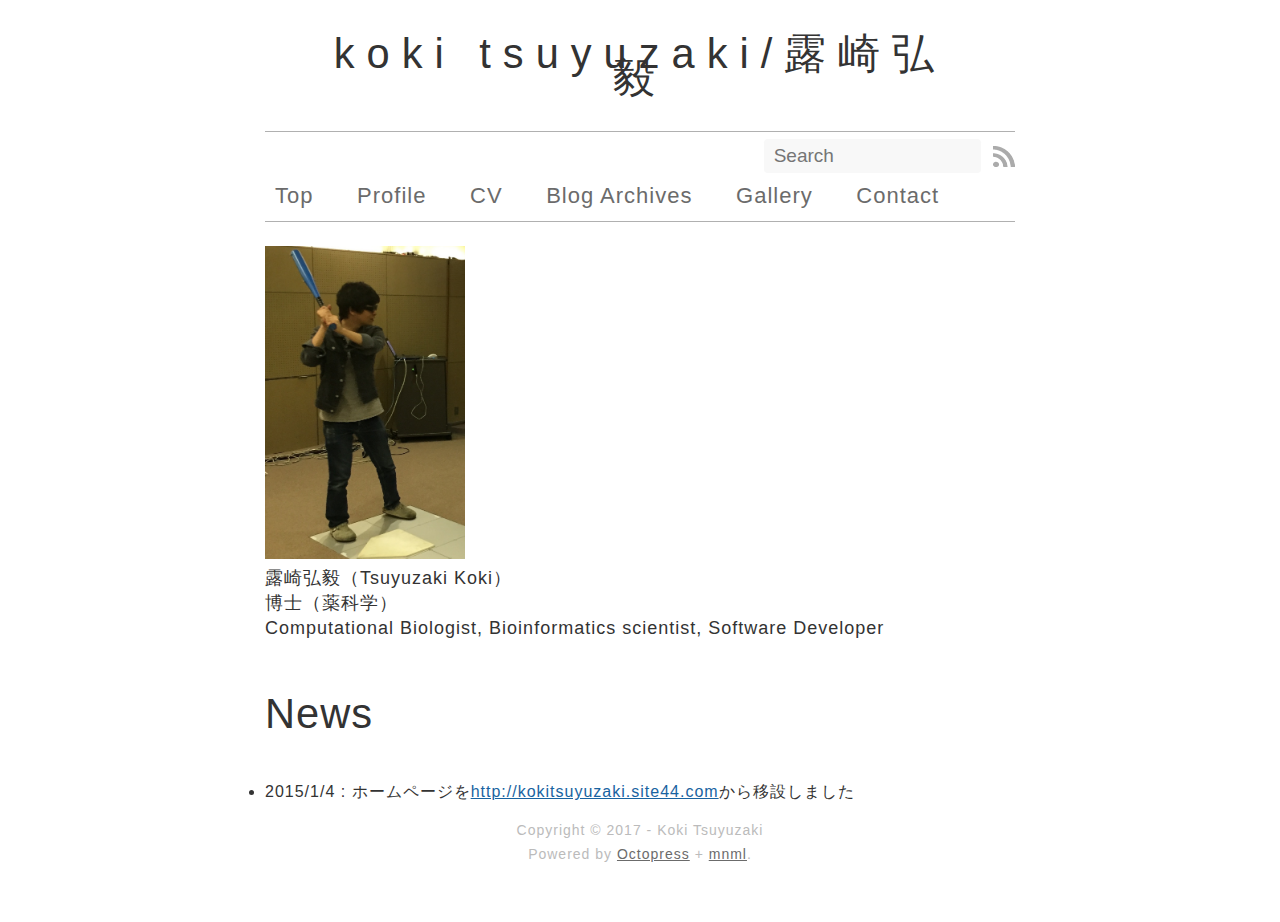
<file: index.html>
<!DOCTYPE html>
<!--[if IEMobile 7 ]><html class="no-js iem7"><![endif]-->
<!--[if lt IE 9]><html class="no-js lte-ie8"><![endif]-->
<!--[if (gt IE 8)|(gt IEMobile 7)|!(IEMobile)|!(IE)]><!--><html class="no-js" lang="en"><!--<![endif]-->
<head>
  <meta charset="utf-8">
  <title>Koki Tsuyuzaki/露崎弘毅</title>
  <meta name="author" content="Koki Tsuyuzaki">

  
  <meta name="description" content="露崎弘毅（Tsuyuzaki Koki）
博士（薬科学）
Computational Biologist, Bioinformatics scientist, Software Developer News 2015/1/4 : ホームページをhttp://kokitsuyuzaki. &hellip;">
  

  <!-- http://t.co/dKP3o1e -->
  <meta name="HandheldFriendly" content="True">
  <meta name="MobileOptimized" content="320">
  <meta name="viewport" content="width=device-width, initial-scale=1">

  
  <link rel="canonical" href="http://kokitsuyuzaki.github.io">
  <link href="/favicon.png" rel="icon">
  <link href="/stylesheets/screen.css" media="screen, projection" rel="stylesheet" type="text/css">
  <link href="/atom.xml" rel="alternate" title="Koki Tsuyuzaki/露崎弘毅" type="application/atom+xml">
  <script src="/javascripts/modernizr-2.0.js"></script>
  <script src="//ajax.googleapis.com/ajax/libs/jquery/1.9.1/jquery.min.js"></script>
  <script>!window.jQuery && document.write(unescape('%3Cscript src="./javascripts/lib/jquery.min.js"%3E%3C/script%3E'))</script>
  <script src="/javascripts/octopress.js" type="text/javascript"></script>
  <!--Fonts from Google"s Web font directory at http://google.com/webfonts -->
<link href="//fonts.googleapis.com/css?family=PT+Serif:regular,italic,bold,bolditalic" rel="stylesheet" type="text/css">
<link href="//fonts.googleapis.com/css?family=PT+Sans:regular,italic,bold,bolditalic" rel="stylesheet" type="text/css">
<link href='//fonts.googleapis.com/css?family=Open+Sans' rel='stylesheet' type='text/css'>
<link href='//fonts.googleapis.com/css?family=Fjalla+One' rel='stylesheet' type='text/css'>

  

</head>

<body   class="collapse-sidebar sidebar-footer" >
  <header role="banner">
	<div class="header-title"><a href="/">Koki Tsuyuzaki/露崎弘毅</a></div>


</header>
  <nav role="navigation"><ul class="subscription" data-subscription="rss">
  <li><a href="/atom.xml" rel="subscribe-rss" title="subscribe via RSS">RSS</a></li>
  
</ul>
  
<form action="https://www.google.com/search" method="get">
  <fieldset role="search">
    <input type="hidden" name="q" value="site:kokitsuyuzaki.github.io" />
    <input class="search" type="text" name="q" results="0" placeholder="Search"/>
  </fieldset>
</form>
  
<ul class="main-navigation">
  <li><a href="/">Top</a></li>
  <li><a href="/profile">Profile</a></li>
  <li><a href="/cv">CV</a></li>
  <li><a href="/blog/archives">Blog Archives</a></li>
  <li><a href="/gallery">Gallery</a></li>
  <li><a href="/contact">Contact</a></li>
</ul>

</nav>
  <div id="main">
    <div id="content">
      </br>
<img src="/gallery/20160527_041606327_iOS.jpg" width="200">

</br>
<FONT size="4">露崎弘毅（Tsuyuzaki Koki）</FONT></br>
<FONT size="4">博士（薬科学）</FONT></br>
<FONT size="4">Computational Biologist, Bioinformatics scientist, Software Developer</FONT></br>

</br>
</br>
<h1>News</h1>
<li>
 2015/1/4 : ホームページを<a href = "http://kokitsuyuzaki.site44.com">http://kokitsuyuzaki.site44.com</a>から移設しました
</li>


<aside class="sidebar">
  
    <section>
  <h1>Recent Posts</h1>
  <ul id="recent_posts">
    
      <li class="post">
        <a href="/blog/2015/12/28/kofalsepezifalsezuo-cheng-shou-shun/">このページの作成手順</a>
      </li>
    
      <li class="post">
        <a href="/blog/2015/12/28/homupeziyi-dong/">ホームページ移動</a>
      </li>
    
  </ul>
</section>

<section>
  <h1>GitHub Repos</h1>
  <ul id="gh_repos">
    <li class="loading">Status updating...</li>
  </ul>
  
  <a href="https://github.com/kokitsuyuzaki">@kokitsuyuzaki</a> on GitHub
  
  <script type="text/javascript">
    $(document).ready(function(){
        if (!window.jXHR){
            var jxhr = document.createElement('script');
            jxhr.type = 'text/javascript';
            jxhr.src = '/javascripts/libs/jXHR.js';
            var s = document.getElementsByTagName('script')[0];
            s.parentNode.insertBefore(jxhr, s);
        }

        github.showRepos({
            user: 'kokitsuyuzaki',
            count: 3,
            skip_forks: true,
            target: '#gh_repos'
        });
    });
  </script>
  <script src="/javascripts/github.js" type="text/javascript"> </script>
</section>





  
</aside>

    </div>
  </div>
  <footer role="contentinfo"><p>
  Copyright &copy; 2017 -  Koki Tsuyuzaki <br/>
  <span class="credit">Powered by <a href="http://octopress.org">Octopress</a> + <a href="https://github.com/ioveracker/mnml">mnml</a>.
	  
  </span>
</p>

</footer>
  



<div id="fb-root"></div>
<script>(function(d, s, id) {
  var js, fjs = d.getElementsByTagName(s)[0];
  if (d.getElementById(id)) {return;}
  js = d.createElement(s); js.id = id; js.async = true;
  js.src = "//connect.facebook.net/en_US/all.js#appId=212934732101925&xfbml=1";
  fjs.parentNode.insertBefore(js, fjs);
}(document, 'script', 'facebook-jssdk'));</script>



  <script type="text/javascript">
    (function() {
      var script = document.createElement('script'); script.type = 'text/javascript'; script.async = true;
      script.src = 'https://apis.google.com/js/plusone.js';
      var s = document.getElementsByTagName('script')[0]; s.parentNode.insertBefore(script, s);
    })();
  </script>



  <script type="text/javascript">
    (function(){
      var twitterWidgets = document.createElement('script');
      twitterWidgets.type = 'text/javascript';
      twitterWidgets.async = true;
      twitterWidgets.src = 'http://platform.twitter.com/widgets.js';
      document.getElementsByTagName('head')[0].appendChild(twitterWidgets);
    })();
  </script>





</body>
</html>
</file>
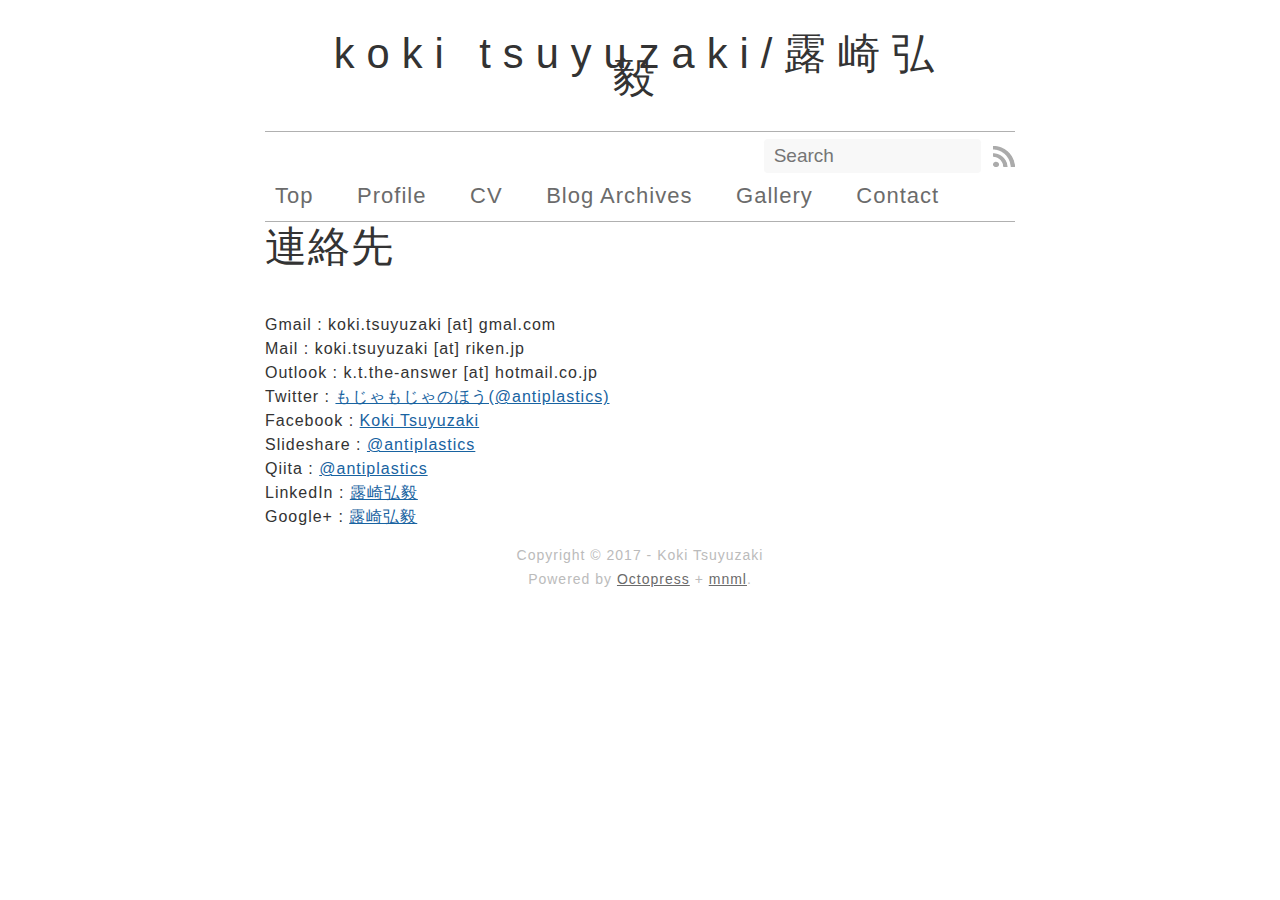
<file: contact/index.html>
<!DOCTYPE html>
<!--[if IEMobile 7 ]><html class="no-js iem7"><![endif]-->
<!--[if lt IE 9]><html class="no-js lte-ie8"><![endif]-->
<!--[if (gt IE 8)|(gt IEMobile 7)|!(IEMobile)|!(IE)]><!--><html class="no-js" lang="en"><!--<![endif]-->
<head>
  <meta charset="utf-8">
  <title>Koki Tsuyuzaki/露崎弘毅</title>
  <meta name="author" content="Koki Tsuyuzaki">

  
  <meta name="description" content="連絡先
Gmail : koki.tsuyuzaki [at] gmal.com
Mail : koki.tsuyuzaki [at] riken.jp
Outlook : k.t.the-answer [at] hotmail.co.jp
Twitter : もじゃもじゃのほう(@ &hellip;">
  

  <!-- http://t.co/dKP3o1e -->
  <meta name="HandheldFriendly" content="True">
  <meta name="MobileOptimized" content="320">
  <meta name="viewport" content="width=device-width, initial-scale=1">

  
  <link rel="canonical" href="http://kokitsuyuzaki.github.io/contact">
  <link href="/favicon.png" rel="icon">
  <link href="/stylesheets/screen.css" media="screen, projection" rel="stylesheet" type="text/css">
  <link href="/atom.xml" rel="alternate" title="Koki Tsuyuzaki/露崎弘毅" type="application/atom+xml">
  <script src="/javascripts/modernizr-2.0.js"></script>
  <script src="//ajax.googleapis.com/ajax/libs/jquery/1.9.1/jquery.min.js"></script>
  <script>!window.jQuery && document.write(unescape('%3Cscript src="./javascripts/lib/jquery.min.js"%3E%3C/script%3E'))</script>
  <script src="/javascripts/octopress.js" type="text/javascript"></script>
  <!--Fonts from Google"s Web font directory at http://google.com/webfonts -->
<link href="//fonts.googleapis.com/css?family=PT+Serif:regular,italic,bold,bolditalic" rel="stylesheet" type="text/css">
<link href="//fonts.googleapis.com/css?family=PT+Sans:regular,italic,bold,bolditalic" rel="stylesheet" type="text/css">
<link href='//fonts.googleapis.com/css?family=Open+Sans' rel='stylesheet' type='text/css'>
<link href='//fonts.googleapis.com/css?family=Fjalla+One' rel='stylesheet' type='text/css'>

  

</head>

<body   class="collapse-sidebar sidebar-footer" >
  <header role="banner">
	<div class="header-title"><a href="/">Koki Tsuyuzaki/露崎弘毅</a></div>


</header>
  <nav role="navigation"><ul class="subscription" data-subscription="rss">
  <li><a href="/atom.xml" rel="subscribe-rss" title="subscribe via RSS">RSS</a></li>
  
</ul>
  
<form action="https://www.google.com/search" method="get">
  <fieldset role="search">
    <input type="hidden" name="q" value="site:kokitsuyuzaki.github.io" />
    <input class="search" type="text" name="q" results="0" placeholder="Search"/>
  </fieldset>
</form>
  
<ul class="main-navigation">
  <li><a href="/">Top</a></li>
  <li><a href="/profile">Profile</a></li>
  <li><a href="/cv">CV</a></li>
  <li><a href="/blog/archives">Blog Archives</a></li>
  <li><a href="/gallery">Gallery</a></li>
  <li><a href="/contact">Contact</a></li>
</ul>

</nav>
  <div id="main">
    <div id="content">
      <h1>連絡先</h1>
Gmail : koki.tsuyuzaki [at] gmal.com</br>
Mail : koki.tsuyuzaki [at] riken.jp</br>
Outlook : k.t.the-answer [at] hotmail.co.jp</br>
Twitter : <a href="https://twitter.com/antiplastics">もじゃもじゃのほう(@antiplastics)</a></br>
Facebook : <a href="https://www.facebook.com/koki.tsuyuzaki">Koki Tsuyuzaki</a></br>
Slideshare : <a href="http://www.slideshare.net/antiplastics">@antiplastics</a></br>
Qiita : <a href="http://qiita.com/antiplastics">@antiplastics</a></br>
LinkedIn : <a href="https://www.linkedin.com/profile/view?id=AAIAAAym1w4BOMg94GYcgg_-BHpZrYCYJLNFp5s&trk=nav_responsive_tab_profile">露崎弘毅</a></br>
Google+ : <a href="https://plus.google.com/u/0/112587334917006959671">露崎弘毅</a></br>

    </div>
  </div>
  <footer role="contentinfo"><p>
  Copyright &copy; 2017 -  Koki Tsuyuzaki <br/>
  <span class="credit">Powered by <a href="http://octopress.org">Octopress</a> + <a href="https://github.com/ioveracker/mnml">mnml</a>.
	  
  </span>
</p>

</footer>
  



<div id="fb-root"></div>
<script>(function(d, s, id) {
  var js, fjs = d.getElementsByTagName(s)[0];
  if (d.getElementById(id)) {return;}
  js = d.createElement(s); js.id = id; js.async = true;
  js.src = "//connect.facebook.net/en_US/all.js#appId=212934732101925&xfbml=1";
  fjs.parentNode.insertBefore(js, fjs);
}(document, 'script', 'facebook-jssdk'));</script>



  <script type="text/javascript">
    (function() {
      var script = document.createElement('script'); script.type = 'text/javascript'; script.async = true;
      script.src = 'https://apis.google.com/js/plusone.js';
      var s = document.getElementsByTagName('script')[0]; s.parentNode.insertBefore(script, s);
    })();
  </script>



  <script type="text/javascript">
    (function(){
      var twitterWidgets = document.createElement('script');
      twitterWidgets.type = 'text/javascript';
      twitterWidgets.async = true;
      twitterWidgets.src = 'http://platform.twitter.com/widgets.js';
      document.getElementsByTagName('head')[0].appendChild(twitterWidgets);
    })();
  </script>





</body>
</html>
</file>
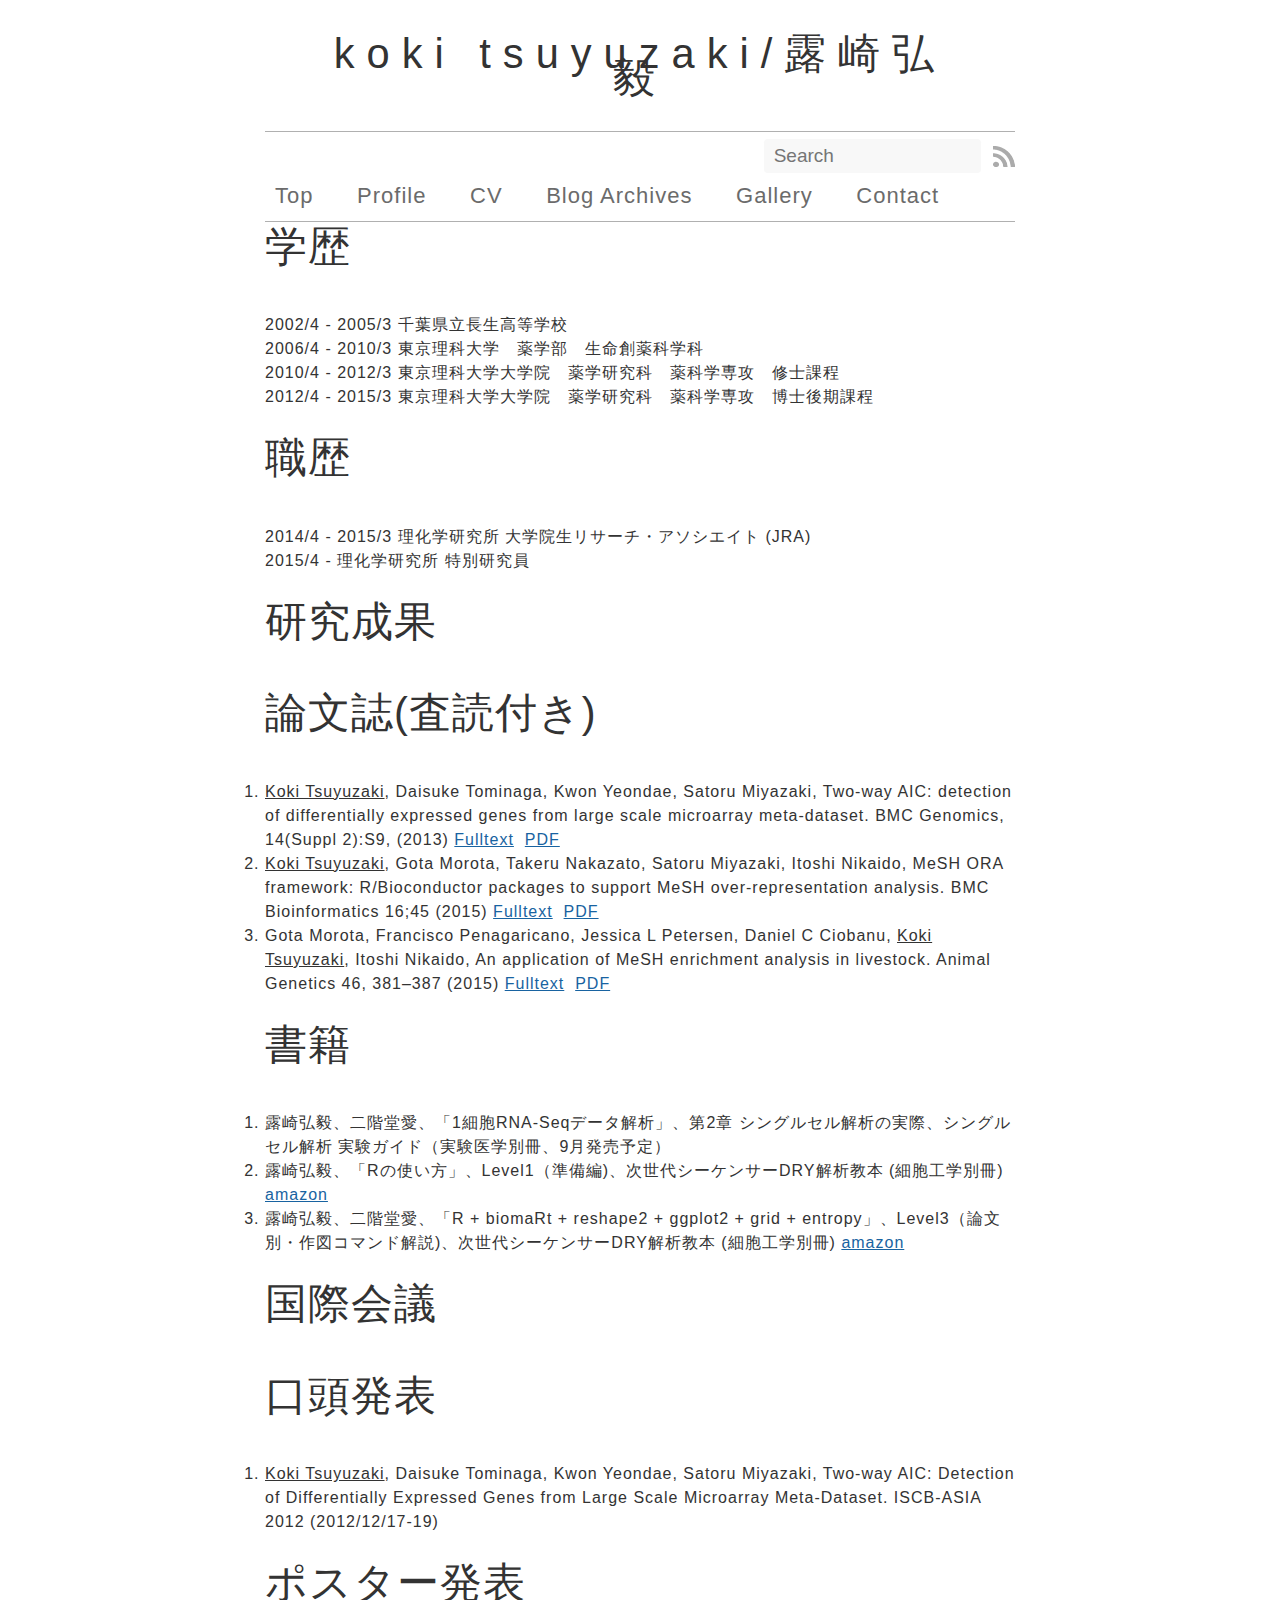
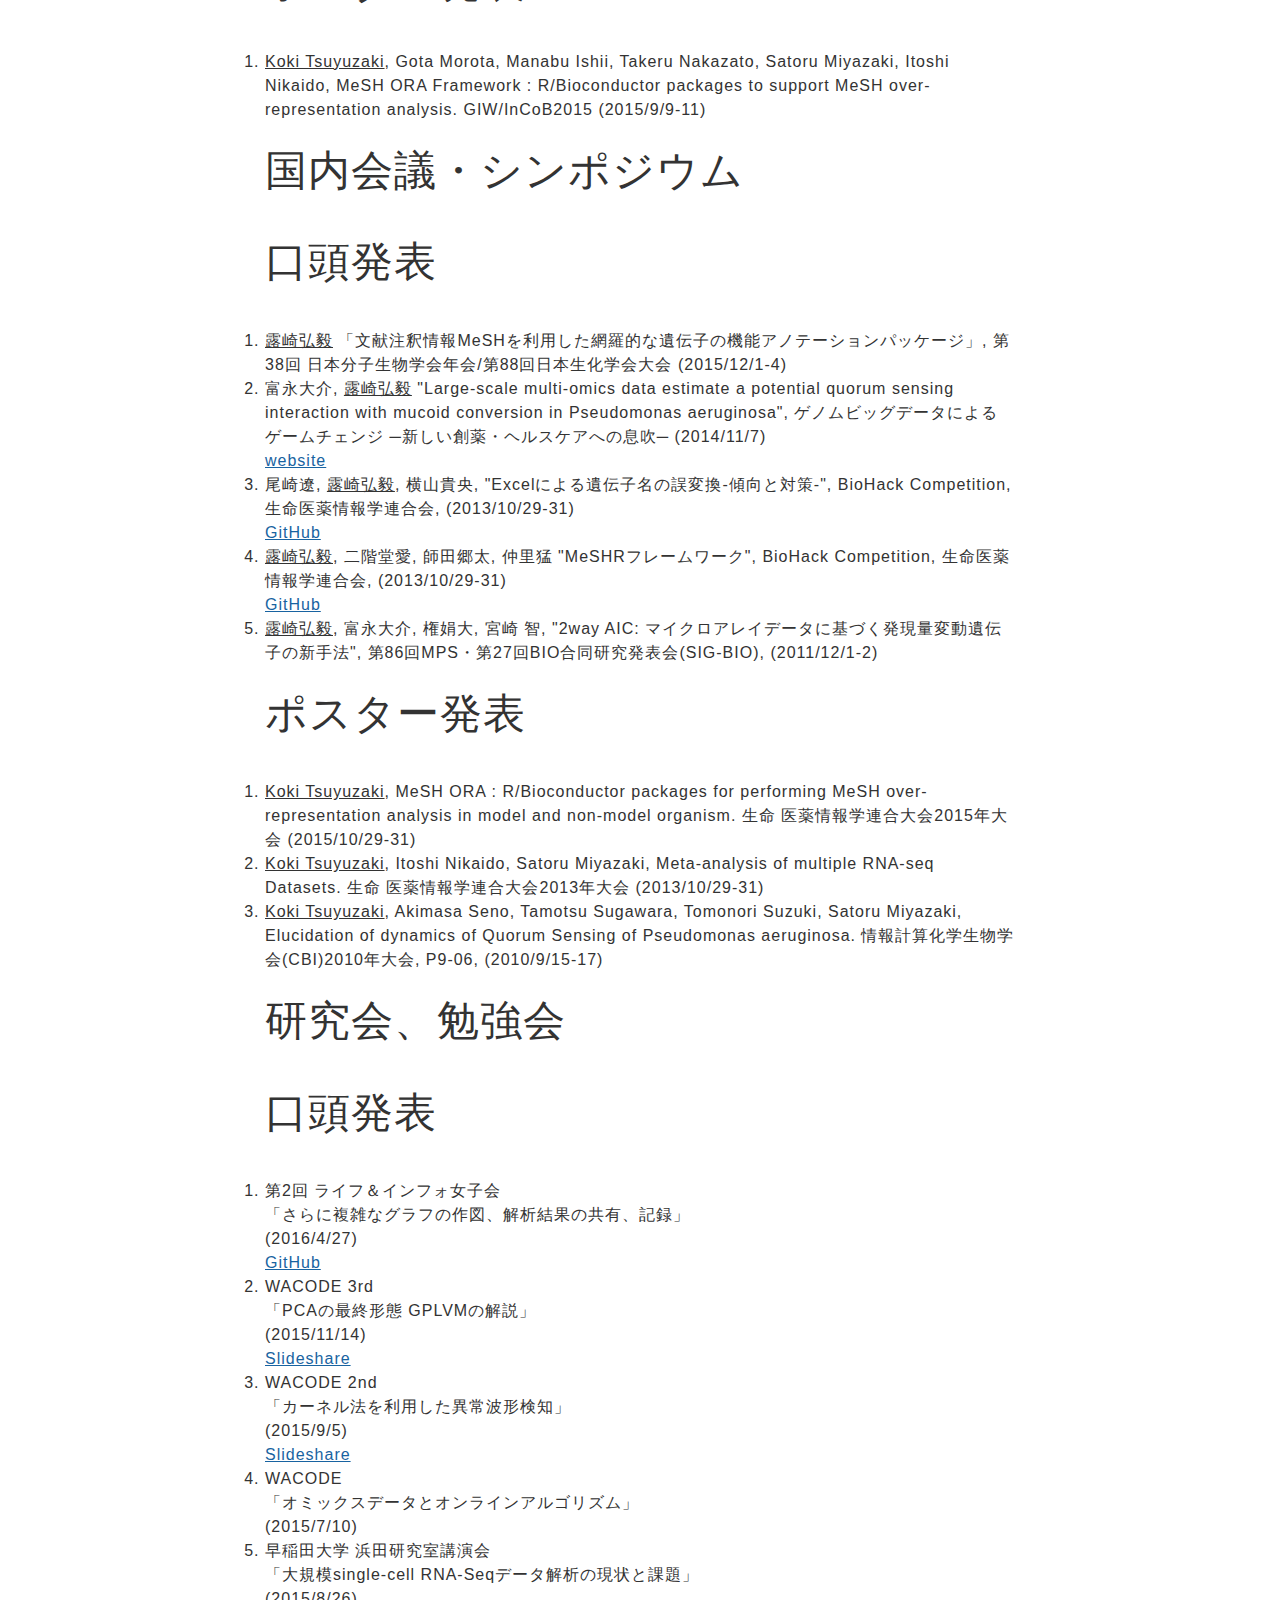
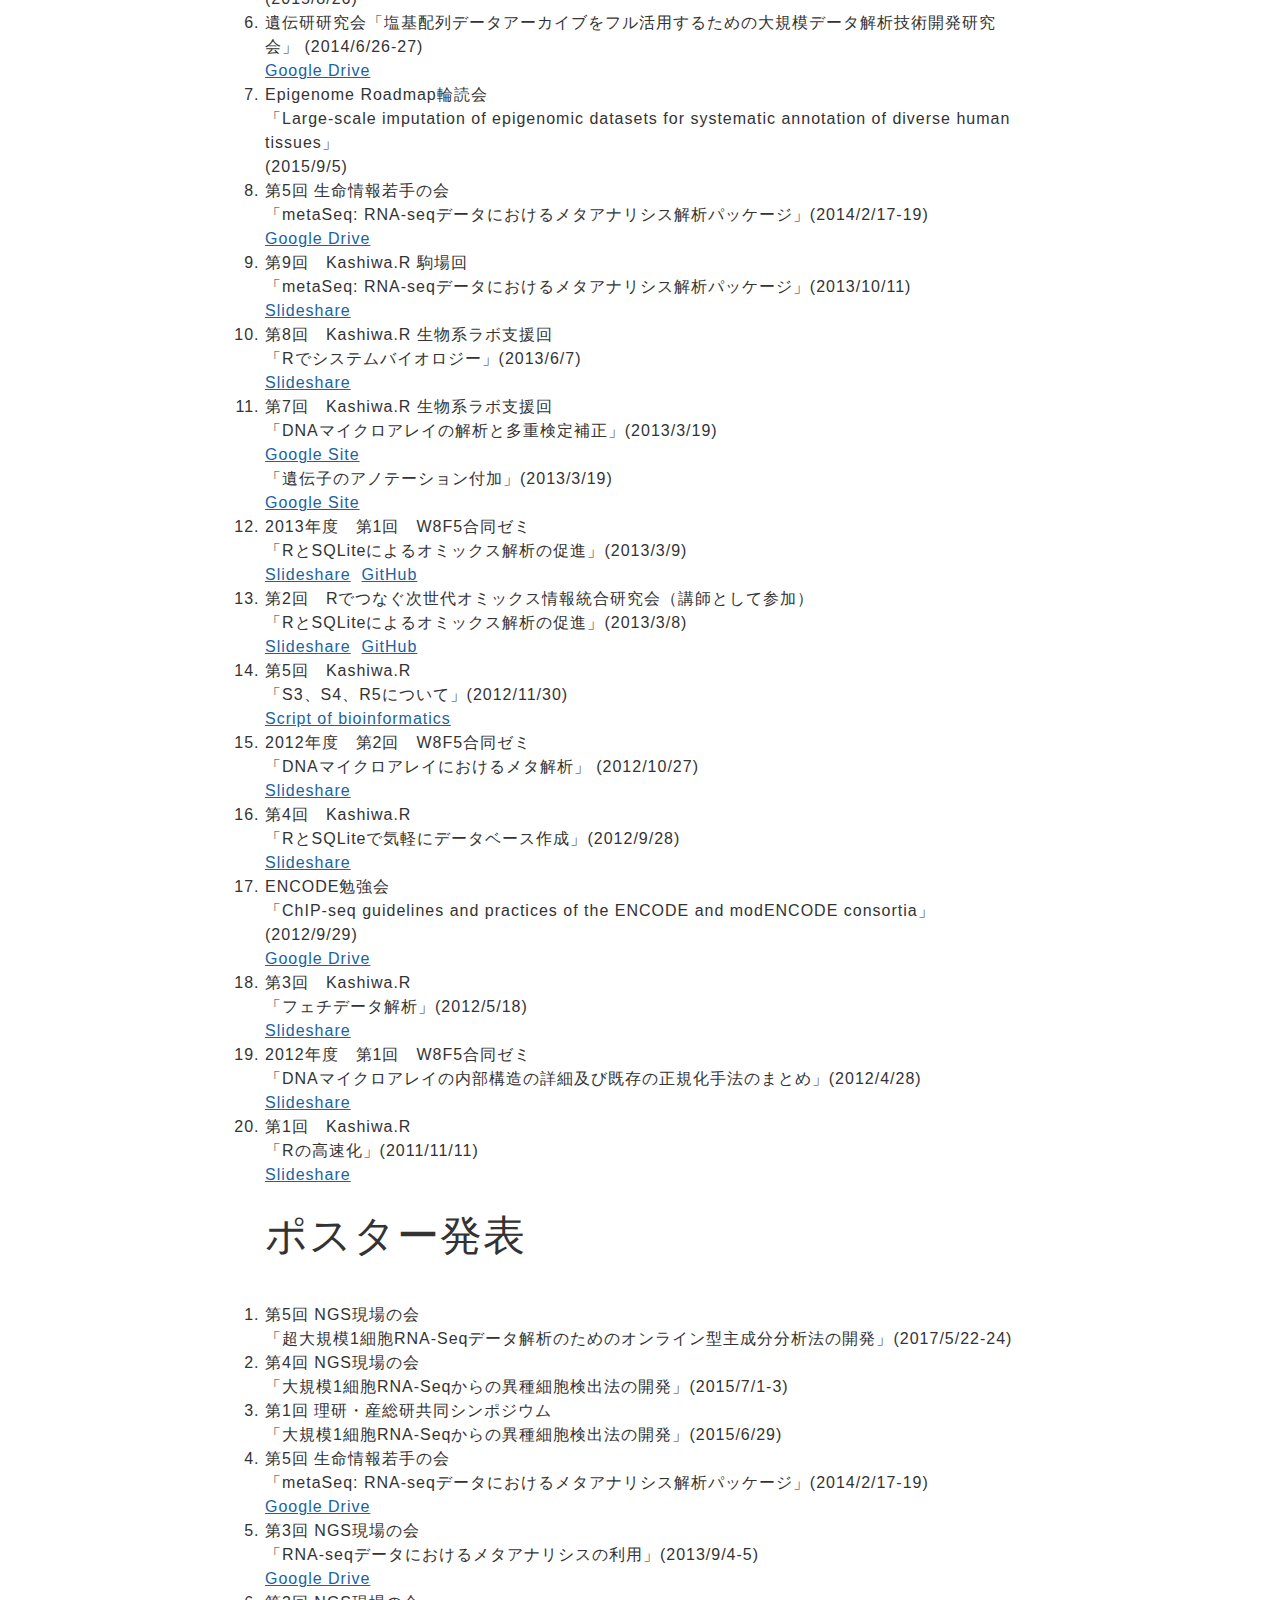
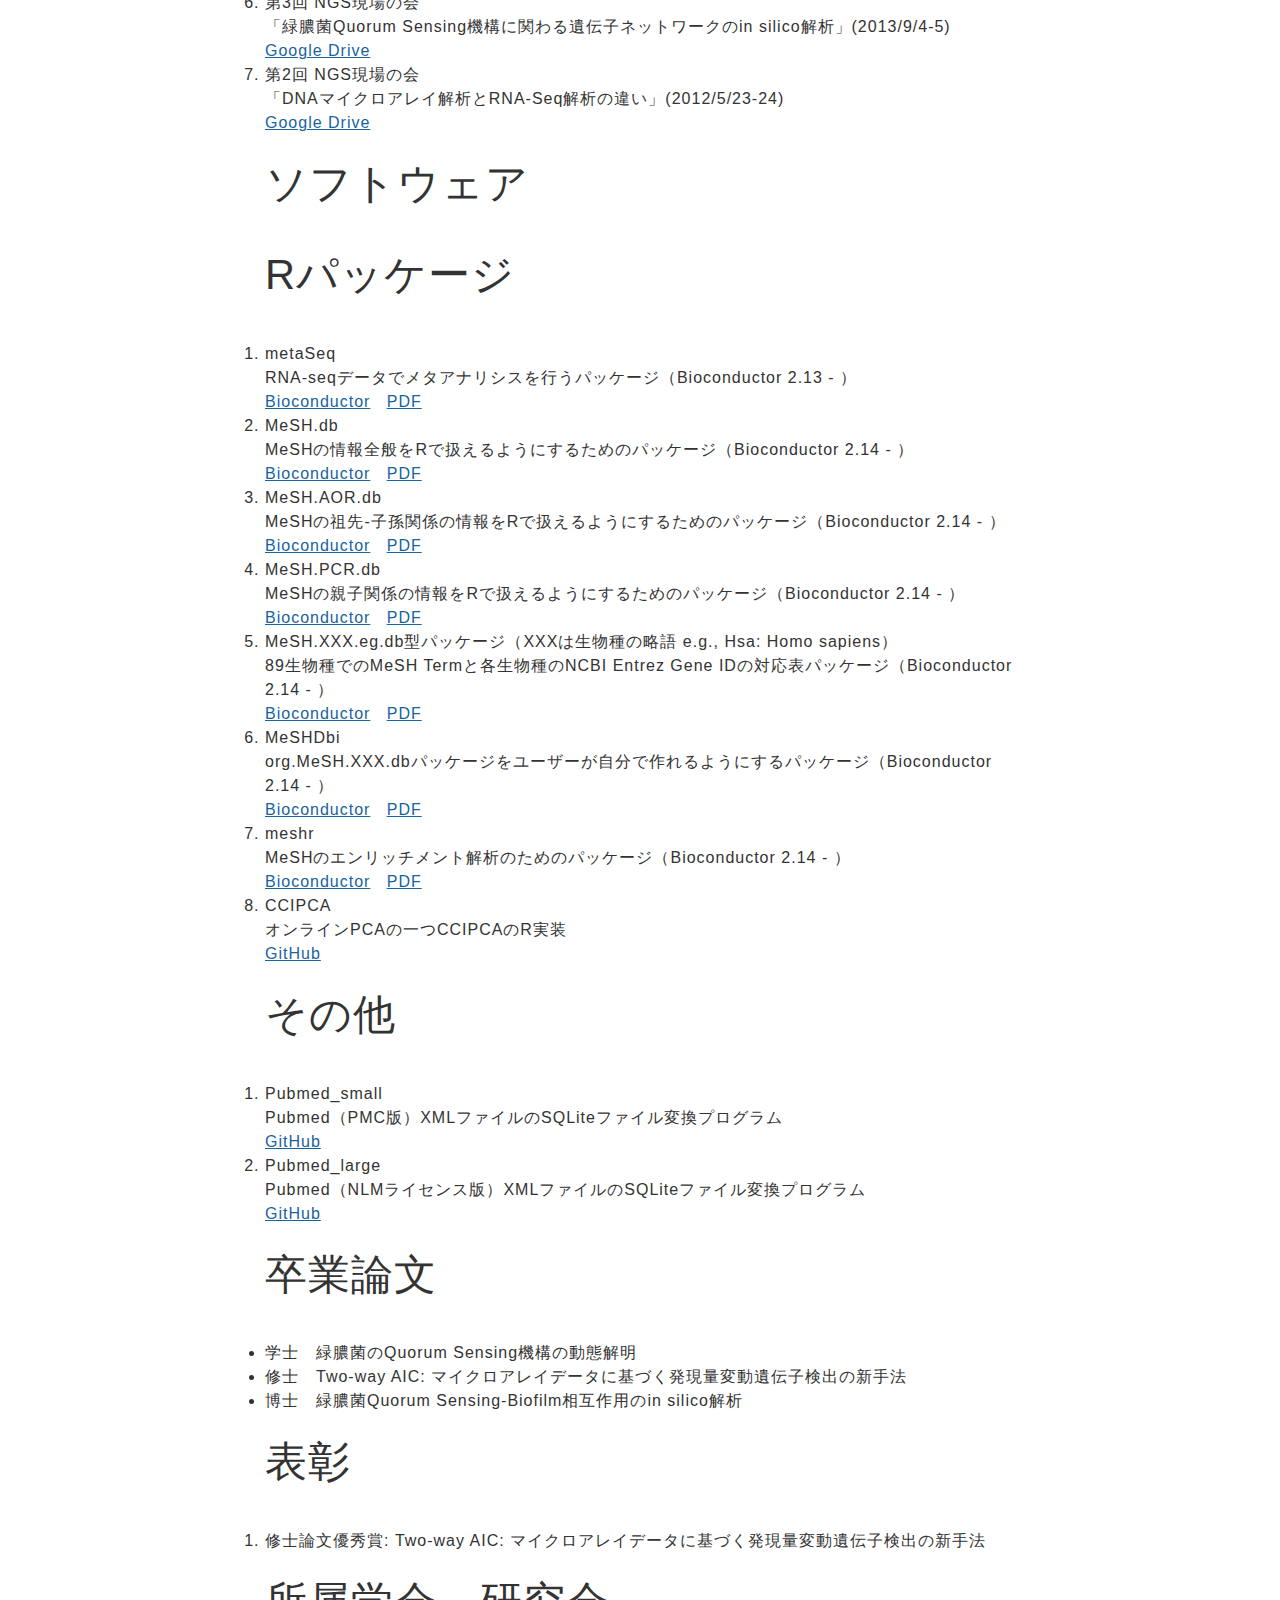
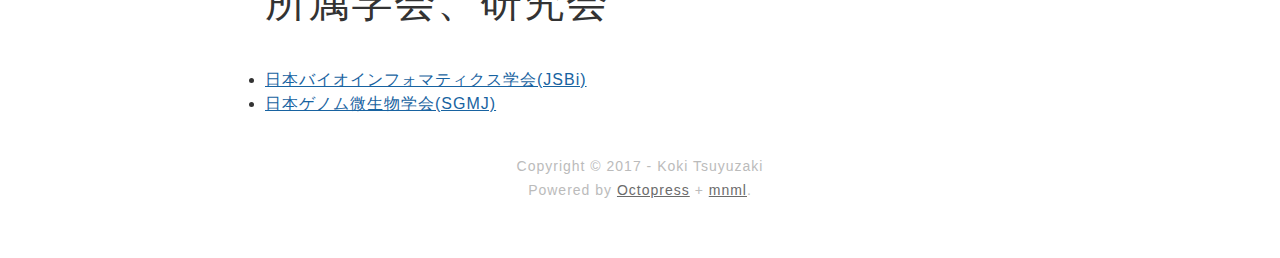
<file: cv/index.html>
<!DOCTYPE html>
<!--[if IEMobile 7 ]><html class="no-js iem7"><![endif]-->
<!--[if lt IE 9]><html class="no-js lte-ie8"><![endif]-->
<!--[if (gt IE 8)|(gt IEMobile 7)|!(IEMobile)|!(IE)]><!--><html class="no-js" lang="en"><!--<![endif]-->
<head>
  <meta charset="utf-8">
  <title>Koki Tsuyuzaki/露崎弘毅</title>
  <meta name="author" content="Koki Tsuyuzaki">

  
  <meta name="description" content="学歴
2002/4 - 2005/3 千葉県立長生高等学校
2006/4 - 2010/3 東京理科大学　薬学部　生命創薬科学科
2010/4 - 2012/3 東京理科大学大学院　薬学研究科　薬科学専攻　修士課程
2012/4 - 2015/3 東京理科大学大学院　薬学研究科　薬科学専攻　 &hellip;">
  

  <!-- http://t.co/dKP3o1e -->
  <meta name="HandheldFriendly" content="True">
  <meta name="MobileOptimized" content="320">
  <meta name="viewport" content="width=device-width, initial-scale=1">

  
  <link rel="canonical" href="http://kokitsuyuzaki.github.io/cv">
  <link href="/favicon.png" rel="icon">
  <link href="/stylesheets/screen.css" media="screen, projection" rel="stylesheet" type="text/css">
  <link href="/atom.xml" rel="alternate" title="Koki Tsuyuzaki/露崎弘毅" type="application/atom+xml">
  <script src="/javascripts/modernizr-2.0.js"></script>
  <script src="//ajax.googleapis.com/ajax/libs/jquery/1.9.1/jquery.min.js"></script>
  <script>!window.jQuery && document.write(unescape('%3Cscript src="./javascripts/lib/jquery.min.js"%3E%3C/script%3E'))</script>
  <script src="/javascripts/octopress.js" type="text/javascript"></script>
  <!--Fonts from Google"s Web font directory at http://google.com/webfonts -->
<link href="//fonts.googleapis.com/css?family=PT+Serif:regular,italic,bold,bolditalic" rel="stylesheet" type="text/css">
<link href="//fonts.googleapis.com/css?family=PT+Sans:regular,italic,bold,bolditalic" rel="stylesheet" type="text/css">
<link href='//fonts.googleapis.com/css?family=Open+Sans' rel='stylesheet' type='text/css'>
<link href='//fonts.googleapis.com/css?family=Fjalla+One' rel='stylesheet' type='text/css'>

  

</head>

<body   class="collapse-sidebar sidebar-footer" >
  <header role="banner">
	<div class="header-title"><a href="/">Koki Tsuyuzaki/露崎弘毅</a></div>


</header>
  <nav role="navigation"><ul class="subscription" data-subscription="rss">
  <li><a href="/atom.xml" rel="subscribe-rss" title="subscribe via RSS">RSS</a></li>
  
</ul>
  
<form action="https://www.google.com/search" method="get">
  <fieldset role="search">
    <input type="hidden" name="q" value="site:kokitsuyuzaki.github.io" />
    <input class="search" type="text" name="q" results="0" placeholder="Search"/>
  </fieldset>
</form>
  
<ul class="main-navigation">
  <li><a href="/">Top</a></li>
  <li><a href="/profile">Profile</a></li>
  <li><a href="/cv">CV</a></li>
  <li><a href="/blog/archives">Blog Archives</a></li>
  <li><a href="/gallery">Gallery</a></li>
  <li><a href="/contact">Contact</a></li>
</ul>

</nav>
  <div id="main">
    <div id="content">
      <h1>学歴</h1>
2002/4 - 2005/3 千葉県立長生高等学校</br>
2006/4 - 2010/3 東京理科大学　薬学部　生命創薬科学科</br>
2010/4 - 2012/3 東京理科大学大学院　薬学研究科　薬科学専攻　修士課程</br>
2012/4 - 2015/3 東京理科大学大学院　薬学研究科　薬科学専攻　博士後期課程</br>

</br>
<h1>職歴</h1>
2014/4 - 2015/3 理化学研究所 大学院生リサーチ・アソシエイト (JRA)</br>
2015/4 - 理化学研究所 特別研究員</br>
  
</br>
<h1>研究成果</h1>
<h1>論文誌(査読付き)</h1>
<ol>
<li>
  <u>Koki Tsuyuzaki</u>, Daisuke Tominaga, Kwon Yeondae, Satoru Miyazaki, Two-way AIC: detection of differentially expressed genes from large scale microarray meta-dataset. <i>BMC Genomics</i>, 14(Suppl 2):S9, (2013)
  <a href = "http://www.biomedcentral.com/1471-2164/14/S2/S9/comments">Fulltext</a>
  &nbsp;<a href = "/pdf/two-wayAIC.pdf">PDF</a>
</li>

<li>
  <u>Koki Tsuyuzaki</u>, Gota Morota, Takeru Nakazato, Satoru Miyazaki, Itoshi Nikaido, MeSH ORA framework: R/Bioconductor packages to support MeSH over-representation analysis. <i>BMC Bioinformatics</i> 16;45 (2015)
  <a href = "http://bmcbioinformatics.biomedcentral.com/articles/10.1186/s12859-015-0453-z">Fulltext</a>
  &nbsp;<a href = "/pdf/MeSHORA.pdf">PDF</a>
</li>

<li>
  Gota Morota, Francisco Penagaricano, Jessica L Petersen, Daniel C Ciobanu, <u>Koki Tsuyuzaki</u>, Itoshi Nikaido, An application of MeSH enrichment analysis in livestock. <i>Animal Genetics</i> 46, 381–387 (2015)
  <a href = "http://onlinelibrary.wiley.com/doi/10.1111/age.12307/abstract">Fulltext</a>
  &nbsp;<a href = "/pdf/Livestock.pdf">PDF</a>
</li>
</ol>

<h1>書籍</h1>
<ol>
<li>
  露崎弘毅、二階堂愛、「1細胞RNA-Seqデータ解析」、第2章 シングルセル解析の実際、シングルセル解析 実験ガイド（実験医学別冊、9月発売予定）
</li>

<li>
  露崎弘毅、「Rの使い方」、Level1（準備編)、次世代シーケンサーDRY解析教本 (細胞工学別冊)
  <a href = "http://www.amazon.co.jp//dp/4780909201">amazon</a>
</li>

<li>
  露崎弘毅、二階堂愛、「R + biomaRt + reshape2 + ggplot2 + grid + entropy」、Level3（論文別・作図コマンド解説)、次世代シーケンサーDRY解析教本 (細胞工学別冊)
  <a href = "http://www.amazon.co.jp//dp/4780909201">amazon</a>
</li>

</ol>


<h1>国際会議</h1>
<h1>口頭発表</h1>
<ol class="reversed">
<li>
  <u>Koki Tsuyuzaki</u>, Daisuke Tominaga, Kwon Yeondae, Satoru Miyazaki, Two-way AIC: Detection of Differentially Expressed Genes from Large Scale Microarray Meta-Dataset. <i>ISCB-ASIA 2012</i> (2012/12/17-19)
</li>
</ol>

<h1>ポスター発表</h1>
<ol class="reversed">
<li>
<u>Koki Tsuyuzaki</u>, Gota Morota, Manabu Ishii, Takeru Nakazato, Satoru Miyazaki, Itoshi Nikaido, MeSH ORA Framework : R/Bioconductor packages to support MeSH over-representation analysis. <i>GIW/InCoB2015</i> (2015/9/9-11)
</li>
</ol>

<h1>国内会議・シンポジウム</h1>
<h1>口頭発表</h1>
<ol class="reversed">
<li>
  <u>露崎弘毅</u> 「文献注釈情報MeSHを利用した網羅的な遺伝子の機能アノテーションパッケージ」, 第38回
   日本分子生物学会年会/第88回日本生化学会大会 (2015/12/1-4)</br>
</li>

<li>
  富永大介, <u>露崎弘毅</u> "Large-scale multi-omics data estimate a potential quorum sensing interaction with mucoid conversion in Pseudomonas aeruginosa", ゲノムビッグデータによるゲームチェンジ
─新しい創薬・ヘルスケアへの息吹─  (2014/11/7)</br>
  <a href = "http://www.cbrc.jp/gbdw2014/">website</a></br>
</li>

<li>
  尾崎遼, <u>露崎弘毅</u>, 横山貴央, "Excelによる遺伝子名の誤変換-傾向と対策-", BioHack Competition, 生命医薬情報学連合会, (2013/10/29-31)</br>
  <a href = "https://github.com/dbcls/jsbi2013/wiki/BioHack">GitHub</a></br>
</li>

<li>
  <u>露崎弘毅</u>, 二階堂愛, 師田郷太, 仲里猛 "MeSHRフレームワーク", BioHack Competition, 生命医薬情報学連合会, (2013/10/29-31)</br>
  <a href = "https://github.com/dbcls/jsbi2013/wiki/BioHack">GitHub</a></br>
</li>

<li>
  <u>露崎弘毅</u>, 富永大介, 権娟大, 宮崎 智, "2way AIC: マイクロアレイデータに基づく発現量変動遺伝子の新手法", 第86回MPS・第27回BIO合同研究発表会(SIG-BIO), (2011/12/1-2)
</li>
</ol>

<h1>ポスター発表</h1>
<ol class="reversed">
<li>
  <u>Koki Tsuyuzaki</u>, MeSH ORA : R/Bioconductor packages for performing MeSH over-representation analysis in model and non-model organism. 生命
  医薬情報学連合大会2015年大会 (2015/10/29-31)
</li>

<li>
  <u>Koki Tsuyuzaki</u>, Itoshi Nikaido, Satoru Miyazaki, Meta-analysis of multiple RNA-seq Datasets. 生命
  医薬情報学連合大会2013年大会 (2013/10/29-31)
</li>

<li>
  <u>Koki Tsuyuzaki</u>, Akimasa Seno, Tamotsu Sugawara, Tomonori Suzuki, Satoru Miyazaki, Elucidation of dynamics of Quorum Sensing of <i>Pseudomonas aeruginosa</i>. 情報計算化学生物学会(CBI)2010年大会, P9-06, (2010/9/15-17)
</li>
</ol>

<h1>研究会、勉強会</h1>
<h1>口頭発表</h1>
<ol class="reversed">

<li>
  第2回 ライフ＆インフォ女子会</br>
  「さらに複雑なグラフの作図、解析結果の共有、記録」</br>
  (2016/4/27)</br>
  <a href = "https://github.com/kokitsuyuzaki/LaIW20160427">GitHub</a>
</li>

<li>
  WACODE 3rd</br>
  「PCAの最終形態 GPLVMの解説」</br>
  (2015/11/14)</br>
  <a href = "http://www.slideshare.net/antiplastics/pcagplvm">Slideshare</a>
</li>

<li>
  WACODE 2nd</br>
  「カーネル法を利用した異常波形検知」</br>
  (2015/9/5)</br>
  <a href = "http://www.slideshare.net/antiplastics/ss-52464052">Slideshare</a>
</li>

<li>
  WACODE</br>
  「オミックスデータとオンラインアルゴリズム」</br>
  (2015/7/10)</br>
</li>

<li>
早稲田大学 浜田研究室講演会</br>
「大規模single-cell RNA-Seqデータ解析の現状と課題」</br>
(2015/8/26)</br>
</li>

<li>
遺伝研研究会「塩基配列データアーカイブをフル活用するための大規模データ解析技術開発研究会」
(2014/6/26-27)</br>
<a href = "https://drive.google.com/file/d/0BzhZYgbhdcOqbE9RRnhiWmYxM2s/edit">Google Drive</a>
</li>

<li>
  Epigenome Roadmap輪読会</br>
  「Large-scale imputation of epigenomic datasets for systematic annotation  of diverse human tissues」</br>
  (2015/9/5)</br>
</li>

<li>
  第5回 生命情報若手の会</br>
  「metaSeq: RNA-seqデータにおけるメタアナリシス解析パッケージ」(2014/2/17-19)</br>
  <a href = "https://drive.google.com/file/d/0BzhZYgbhdcOqeGFOcDJtQ1k4cGM/edit?usp=sharing">Google Drive</a>
</li>

<li>
  第9回　Kashiwa.R 駒場回</br>
  「metaSeq: RNA-seqデータにおけるメタアナリシス解析パッケージ」(2013/10/11)</br>
  <a href = "http://www.slideshare.net/antiplastics/metaseq">Slideshare</a></br>
</li>

<li>
  第8回　Kashiwa.R 生物系ラボ支援回</br>
  「Rでシステムバイオロジー」(2013/6/7)</br>
  <a href = "http://www.slideshare.net/antiplastics/r-22169106">Slideshare</a></br>
</li>

<li>
  第7回　Kashiwa.R 生物系ラボ支援回</br>
  「DNAマイクロアレイの解析と多重検定補正」(2013/3/19)</br>
  <a href = "https://sites.google.com/site/kashiwar7wetrabozhiyuanhui/home">Google Site</a></br>
  「遺伝子のアノテーション付加」(2013/3/19)</br>
  <a href = "https://sites.google.com/site/kashiwar7wetrabozhiyuanhui/home">Google Site</a>
</li>

<li>
  2013年度　第1回　W8F5合同ゼミ</br>
  「RとSQLiteによるオミックス解析の促進」(2013/3/9)</br>
  <a href = "http://www.slideshare.net/antiplastics/rs">Slideshare</a>&nbsp;
  <a href = "https://github.com/kokitsuyuzaki/Tsunagu.R-2">GitHub</a>
</li>

<li>
  第2回　Rでつなぐ次世代オミックス情報統合研究会（講師として参加）</br>
  「RとSQLiteによるオミックス解析の促進」(2013/3/8)</br>
  <a href = "http://www.slideshare.net/antiplastics/rs">Slideshare</a>&nbsp;
  <a href = "https://github.com/kokitsuyuzaki/Tsunagu.R-2">GitHub</a>
</li>

<li>
  第5回　Kashiwa.R</br>
  「S3、S4、R5について」(2012/11/30)</br>
  <a href = "https://docs.google.com/viewer?a=v&pid=sites&srcid=ZGVmYXVsdGRvbWFpbnxzY3JpcHRvZmJpb2luZm9ybWF0aWNzfGd4OjMyZTAyYmE2OGVlYjY0ZDA">Script of bioinformatics</a>
</li>

<li>
  2012年度　第2回　W8F5合同ゼミ</br>
  「DNAマイクロアレイにおけるメタ解析」 (2012/10/27)</br>
  <a href = "http://www.slideshare.net/antiplastics/meta-analysis-14720694">Slideshare</a>
</li>

<li>
  第4回　Kashiwa.R</br>
  「RとSQLiteで気軽にデータベース作成」(2012/9/28)</br>
  <a href = "http://www.slideshare.net/antiplastics/rsqlite">Slideshare</a>
</li>

<li>
  ENCODE勉強会</br>
  「ChIP-seq guidelines and practices of the ENCODE and modENCODE consortia」(2012/9/29)</br>
  <a href = "https://docs.google.com/file/d/0BzhZYgbhdcOqMXI3amZLNWRTdVU/edit">Google Drive</a>
</li>

<li>
  第3回　Kashiwa.R</br>
  「フェチデータ解析」(2012/5/18)</br>
  <a href = "http://www.slideshare.net/antiplastics/ss-13027202">Slideshare</a>
</li>

<li>
  2012年度　第1回　W8F5合同ゼミ</br>
  「DNAマイクロアレイの内部構造の詳細及び既存の正規化手法のまとめ」(2012/4/28)</br>
  <a href = "http://www.slideshare.net/antiplastics/normalization-of-microarray">Slideshare</a>
</li>

<li>
  第1回　Kashiwa.R</br>
  「Rの高速化」(2011/11/11)</br>
  <a href = "http://www.slideshare.net/antiplastics/acceralation-of-r">Slideshare</a>
</li>
</ol>

<h1>ポスター発表</h1>
<ol class="reversed">
<li>
  第5回 NGS現場の会</br>
  「超大規模1細胞RNA-Seqデータ解析のためのオンライン型主成分分析法の開発」(2017/5/22-24)</br>
</li>

<li>
  第4回 NGS現場の会</br>
  「大規模1細胞RNA-Seqからの異種細胞検出法の開発」(2015/7/1-3)</br>
</li>

<li>
  第1回 理研・産総研共同シンポジウム</br>
  「大規模1細胞RNA-Seqからの異種細胞検出法の開発」(2015/6/29)</br>
</li>

<li>
  第5回 生命情報若手の会</br>
  「metaSeq: RNA-seqデータにおけるメタアナリシス解析パッケージ」(2014/2/17-19)</br>
  <a href = "https://drive.google.com/file/d/0BzhZYgbhdcOqdlNJRmhmRUxXdEE/edit?usp=sharing">Google Drive</a>
</li>

<li>
  第3回 NGS現場の会</br>
  「RNA-seqデータにおけるメタアナリシスの利用」(2013/9/4-5)</br>
  <a href = "https://docs.google.com/file/d/0BzhZYgbhdcOqclpPbUNKYmYtNDg/edit?usp=sharing">Google Drive</a>
</li>

<li>
  第3回 NGS現場の会</br>
  「緑膿菌Quorum Sensing機構に関わる遺伝子ネットワークのin silico解析」(2013/9/4-5)</br>
  <a href = "https://docs.google.com/file/d/0BzhZYgbhdcOqZXBvQU42SS1oRG8/edit?usp=sharing">Google Drive</a>
</li>

<li>
  第2回 NGS現場の会</br>
  「DNAマイクロアレイ解析とRNA-Seq解析の違い」(2012/5/23-24)</br>
  <a href = "https://docs.google.com/file/d/0BzhZYgbhdcOqcFY2T3pjWFFpRTg/edit">Google Drive</a>
</li>
</ol>

<h1>ソフトウェア</h1>
<h1>Rパッケージ</h1>
<ol class="reversed">
<li>
  <b>metaSeq</b></br>
  RNA-seqデータでメタアナリシスを行うパッケージ（Bioconductor 2.13 - ）</br>
  <a href = "http://www.bioconductor.org/packages/release/bioc/html/metaSeq.html">Bioconductor</a>
  &nbsp;
  <a href = "./pdf/metaSeq.pdf">PDF</a>
</li>

<li>
  <b>MeSH.db</b></br>
  MeSHの情報全般をRで扱えるようにするためのパッケージ（Bioconductor 2.14 - ）</br>
  <a href = "http://www.bioconductor.org/packages/release/data/annotation/html/MeSH.db.html">Bioconductor</a>
  &nbsp;
  <a href = "./pdf/MeSH.pdf">PDF</a>
</li>

<li>
  <b>MeSH.AOR.db</b></br>
  MeSHの祖先-子孫関係の情報をRで扱えるようにするためのパッケージ（Bioconductor 2.14 - ）</br>
  <a href = "http://www.bioconductor.org/packages/release/data/annotation/html/MeSH.AOR.db.html">Bioconductor</a>
  &nbsp;
  <a href = "./pdf/MeSH.pdf">PDF</a>
</li>

<li>
  <b>MeSH.PCR.db</b></br>
  MeSHの親子関係の情報をRで扱えるようにするためのパッケージ（Bioconductor 2.14 - ）</br>
  <a href = "http://www.bioconductor.org/packages/release/data/annotation/html/MeSH.PCR.db.html">Bioconductor</a>
  &nbsp;
  <a href = "./pdf/MeSH.pdf">PDF</a>
</li>

<li>
  <b>MeSH.XXX.eg.db型パッケージ（XXXは生物種の略語 e.g., Hsa: <I>Homo sapiens</I>）</b></br>
  89生物種でのMeSH Termと各生物種のNCBI Entrez Gene IDの対応表パッケージ（Bioconductor 2.14 - ）</br>
  <a href = "http://www.bioconductor.org/packages/release/data/annotation/html/org.MeSH.Hsa.db.html ">Bioconductor</a>
  &nbsp;
  <a href = "./pdf/MeSH.pdf">PDF</a>
</li>

<li>
  <b>MeSHDbi</b></br>
  org.MeSH.XXX.dbパッケージをユーザーが自分で作れるようにするパッケージ（Bioconductor 2.14 - ）</br>
  <a href = "http://www.bioconductor.org/packages/release/bioc/html/MeSHDbi.html">Bioconductor</a>
  &nbsp;
  <a href = "./pdf/MeSH.pdf">PDF</a>
</li>

<li>
  <b>meshr</b></br>
  MeSHのエンリッチメント解析のためのパッケージ（Bioconductor 2.14 - ）</br>
  <a href = "http://www.bioconductor.org/packages/release/bioc/html/meshr.html">Bioconductor</a>
  &nbsp;
  <a href = "./pdf/MeSH.pdf">PDF</a>
</li>

<li>
  <b>CCIPCA</b></br>
  オンラインPCAの一つCCIPCAのR実装</br>
  <a href = "https://github.com/rikenbit/CCIPCA">GitHub</a> 
</li>
</ol>

<h1>その他</h1>
<ol class="reversed">
<li>
  <b>Pubmed_small</b></br>
  Pubmed（PMC版）XMLファイルのSQLiteファイル変換プログラム</br>
  <a href = "https://github.com/kokitsuyuzaki/Pubmed_small">GitHub</a> 
</li>

<li>
  <b>Pubmed_large</b></br>
  Pubmed（NLMライセンス版）XMLファイルのSQLiteファイル変換プログラム</br>
  <a href = "https://github.com/kokitsuyuzaki/Pubmed_large">GitHub</a> 
</li>
  </ol>

<h1>卒業論文</h1>
<ul>
<li>
  学士　緑膿菌のQuorum Sensing機構の動態解明
</li>

<li>
  修士　Two-way AIC: マイクロアレイデータに基づく発現量変動遺伝子検出の新手法
</li>

<li>
  博士　緑膿菌Quorum Sensing-Biofilm相互作用の<i>in silico</i>解析
</li>
</ul>

<h1>表彰</h1>
<ol class="reversed">
  <li>
  修士論文優秀賞: Two-way AIC: マイクロアレイデータに基づく発現量変動遺伝子検出の新手法
  </li>
</ol>
<h1>所属学会、研究会</h1>
<ul>
  <li>
  <a href="http://www.jsbi.org/">日本バイオインフォマティクス学会(JSBi)</a>
  </li>
  <li>
  <a href="http://www.sgmj.org/index.php/Home">日本ゲノム微生物学会(SGMJ)</a>
  </li>
  </ul>
  
    </div>
  </div>
  <footer role="contentinfo"><p>
  Copyright &copy; 2017 -  Koki Tsuyuzaki <br/>
  <span class="credit">Powered by <a href="http://octopress.org">Octopress</a> + <a href="https://github.com/ioveracker/mnml">mnml</a>.
	  
  </span>
</p>

</footer>
  



<div id="fb-root"></div>
<script>(function(d, s, id) {
  var js, fjs = d.getElementsByTagName(s)[0];
  if (d.getElementById(id)) {return;}
  js = d.createElement(s); js.id = id; js.async = true;
  js.src = "//connect.facebook.net/en_US/all.js#appId=212934732101925&xfbml=1";
  fjs.parentNode.insertBefore(js, fjs);
}(document, 'script', 'facebook-jssdk'));</script>



  <script type="text/javascript">
    (function() {
      var script = document.createElement('script'); script.type = 'text/javascript'; script.async = true;
      script.src = 'https://apis.google.com/js/plusone.js';
      var s = document.getElementsByTagName('script')[0]; s.parentNode.insertBefore(script, s);
    })();
  </script>



  <script type="text/javascript">
    (function(){
      var twitterWidgets = document.createElement('script');
      twitterWidgets.type = 'text/javascript';
      twitterWidgets.async = true;
      twitterWidgets.src = 'http://platform.twitter.com/widgets.js';
      document.getElementsByTagName('head')[0].appendChild(twitterWidgets);
    })();
  </script>





</body>
</html>
</file>
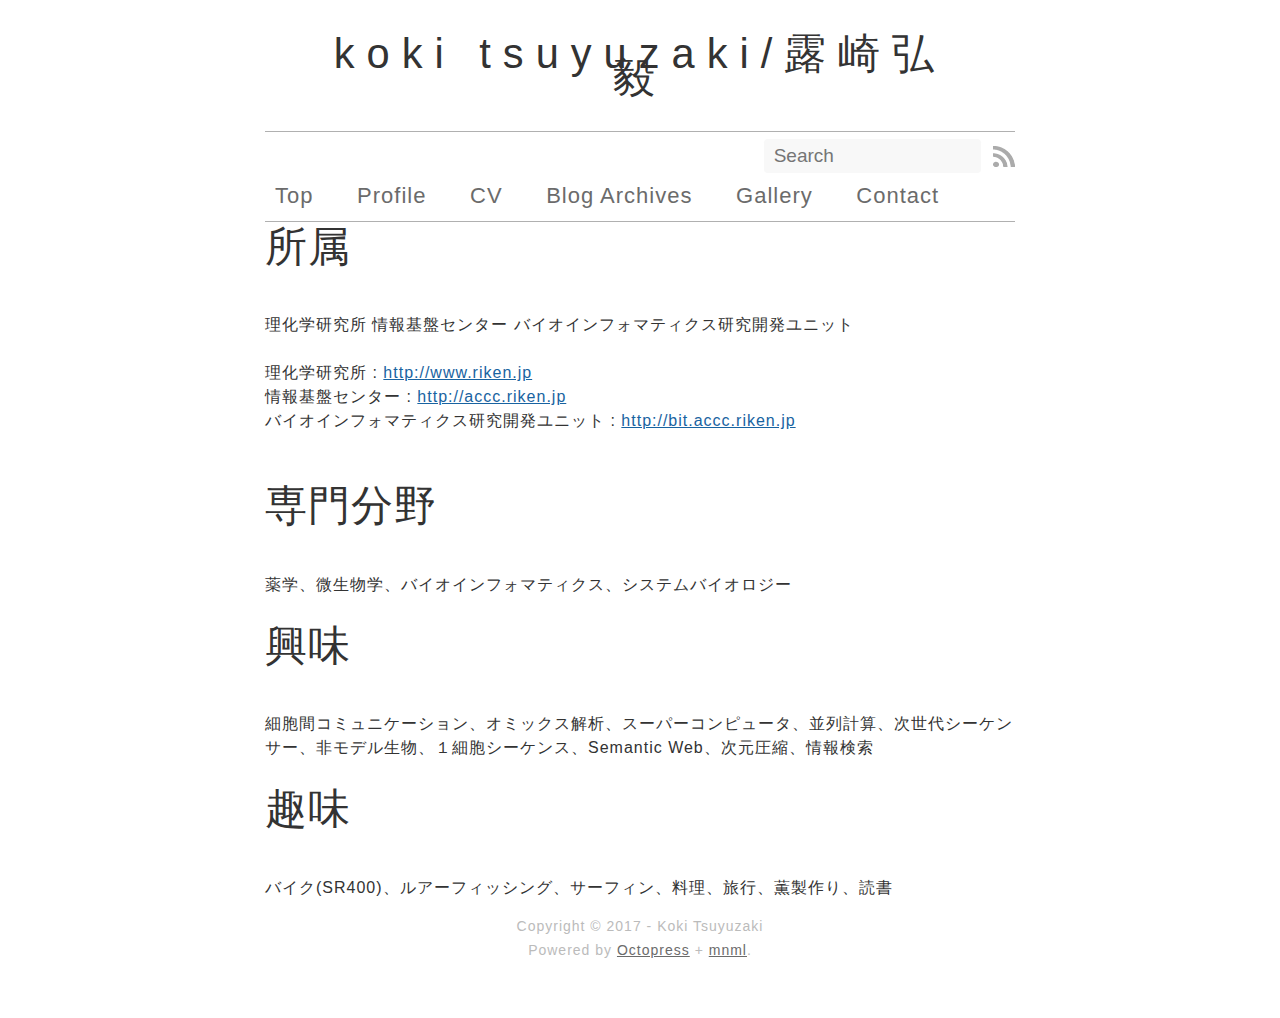
<file: profile/index.html>
<!DOCTYPE html>
<!--[if IEMobile 7 ]><html class="no-js iem7"><![endif]-->
<!--[if lt IE 9]><html class="no-js lte-ie8"><![endif]-->
<!--[if (gt IE 8)|(gt IEMobile 7)|!(IEMobile)|!(IE)]><!--><html class="no-js" lang="en"><!--<![endif]-->
<head>
  <meta charset="utf-8">
  <title>Koki Tsuyuzaki/露崎弘毅</title>
  <meta name="author" content="Koki Tsuyuzaki">

  
  <meta name="description" content="所属
理化学研究所 情報基盤センター バイオインフォマティクス研究開発ユニット 理化学研究所 : http://www.riken.jp
情報基盤センター : http://accc.riken.jp
バイオインフォマティクス研究開発ユニット : http://bit.accc.riken.jp &hellip;">
  

  <!-- http://t.co/dKP3o1e -->
  <meta name="HandheldFriendly" content="True">
  <meta name="MobileOptimized" content="320">
  <meta name="viewport" content="width=device-width, initial-scale=1">

  
  <link rel="canonical" href="http://kokitsuyuzaki.github.io/profile">
  <link href="/favicon.png" rel="icon">
  <link href="/stylesheets/screen.css" media="screen, projection" rel="stylesheet" type="text/css">
  <link href="/atom.xml" rel="alternate" title="Koki Tsuyuzaki/露崎弘毅" type="application/atom+xml">
  <script src="/javascripts/modernizr-2.0.js"></script>
  <script src="//ajax.googleapis.com/ajax/libs/jquery/1.9.1/jquery.min.js"></script>
  <script>!window.jQuery && document.write(unescape('%3Cscript src="./javascripts/lib/jquery.min.js"%3E%3C/script%3E'))</script>
  <script src="/javascripts/octopress.js" type="text/javascript"></script>
  <!--Fonts from Google"s Web font directory at http://google.com/webfonts -->
<link href="//fonts.googleapis.com/css?family=PT+Serif:regular,italic,bold,bolditalic" rel="stylesheet" type="text/css">
<link href="//fonts.googleapis.com/css?family=PT+Sans:regular,italic,bold,bolditalic" rel="stylesheet" type="text/css">
<link href='//fonts.googleapis.com/css?family=Open+Sans' rel='stylesheet' type='text/css'>
<link href='//fonts.googleapis.com/css?family=Fjalla+One' rel='stylesheet' type='text/css'>

  

</head>

<body   class="collapse-sidebar sidebar-footer" >
  <header role="banner">
	<div class="header-title"><a href="/">Koki Tsuyuzaki/露崎弘毅</a></div>


</header>
  <nav role="navigation"><ul class="subscription" data-subscription="rss">
  <li><a href="/atom.xml" rel="subscribe-rss" title="subscribe via RSS">RSS</a></li>
  
</ul>
  
<form action="https://www.google.com/search" method="get">
  <fieldset role="search">
    <input type="hidden" name="q" value="site:kokitsuyuzaki.github.io" />
    <input class="search" type="text" name="q" results="0" placeholder="Search"/>
  </fieldset>
</form>
  
<ul class="main-navigation">
  <li><a href="/">Top</a></li>
  <li><a href="/profile">Profile</a></li>
  <li><a href="/cv">CV</a></li>
  <li><a href="/blog/archives">Blog Archives</a></li>
  <li><a href="/gallery">Gallery</a></li>
  <li><a href="/contact">Contact</a></li>
</ul>

</nav>
  <div id="main">
    <div id="content">
      <h1>所属</h1>
理化学研究所 情報基盤センター バイオインフォマティクス研究開発ユニット</br></br>

理化学研究所 : <a href="http://www.riken.jp">http://www.riken.jp</a></br>
情報基盤センター : <a href="http://accc.riken.jp">http://accc.riken.jp</a></br>
バイオインフォマティクス研究開発ユニット : <a href="http://bit.accc.riken.jp">http://bit.accc.riken.jp</a></br>


</br>
</br>

<h1>専門分野</h1>
薬学、微生物学、バイオインフォマティクス、システムバイオロジー

</br>
</br>

<h1>興味</h1>
細胞間コミュニケーション、オミックス解析、スーパーコンピュータ、並列計算、次世代シーケンサー、非モデル生物、１細胞シーケンス、Semantic Web、次元圧縮、情報検索

</br>
</br>

<h1>趣味</h1>
バイク(SR400)、ルアーフィッシング、サーフィン、料理、旅行、薫製作り、読書
    </div>
  </div>
  <footer role="contentinfo"><p>
  Copyright &copy; 2017 -  Koki Tsuyuzaki <br/>
  <span class="credit">Powered by <a href="http://octopress.org">Octopress</a> + <a href="https://github.com/ioveracker/mnml">mnml</a>.
	  
  </span>
</p>

</footer>
  



<div id="fb-root"></div>
<script>(function(d, s, id) {
  var js, fjs = d.getElementsByTagName(s)[0];
  if (d.getElementById(id)) {return;}
  js = d.createElement(s); js.id = id; js.async = true;
  js.src = "//connect.facebook.net/en_US/all.js#appId=212934732101925&xfbml=1";
  fjs.parentNode.insertBefore(js, fjs);
}(document, 'script', 'facebook-jssdk'));</script>



  <script type="text/javascript">
    (function() {
      var script = document.createElement('script'); script.type = 'text/javascript'; script.async = true;
      script.src = 'https://apis.google.com/js/plusone.js';
      var s = document.getElementsByTagName('script')[0]; s.parentNode.insertBefore(script, s);
    })();
  </script>



  <script type="text/javascript">
    (function(){
      var twitterWidgets = document.createElement('script');
      twitterWidgets.type = 'text/javascript';
      twitterWidgets.async = true;
      twitterWidgets.src = 'http://platform.twitter.com/widgets.js';
      document.getElementsByTagName('head')[0].appendChild(twitterWidgets);
    })();
  </script>





</body>
</html>
</file>
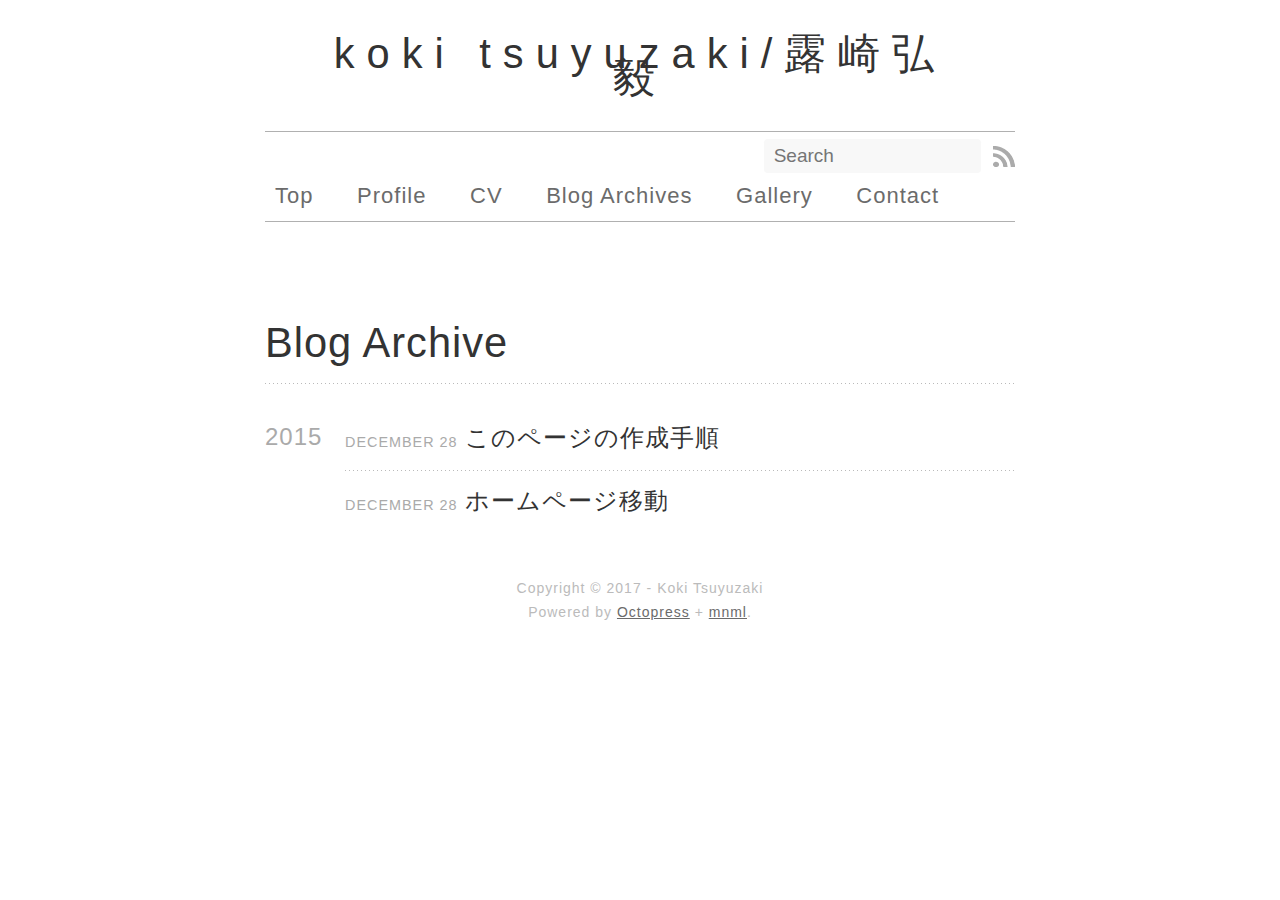
<file: blog/archives/index.html>
<!DOCTYPE html>
<!--[if IEMobile 7 ]><html class="no-js iem7"><![endif]-->
<!--[if lt IE 9]><html class="no-js lte-ie8"><![endif]-->
<!--[if (gt IE 8)|(gt IEMobile 7)|!(IEMobile)|!(IE)]><!--><html class="no-js" lang="en"><!--<![endif]-->
<head>
  <meta charset="utf-8">
  <title>Blog Archive - Koki Tsuyuzaki/露崎弘毅</title>
  <meta name="author" content="Koki Tsuyuzaki">

  
  <meta name="description" content="Blog Archive 2015 このページの作成手順
December 28 2015 ホームページ移動
December 28 2015 Recent Posts このページの作成手順 ホームページ移動 GitHub Repos Status updating... @ &hellip;">
  

  <!-- http://t.co/dKP3o1e -->
  <meta name="HandheldFriendly" content="True">
  <meta name="MobileOptimized" content="320">
  <meta name="viewport" content="width=device-width, initial-scale=1">

  
  <link rel="canonical" href="http://kokitsuyuzaki.github.io/blog/archives">
  <link href="/favicon.png" rel="icon">
  <link href="/stylesheets/screen.css" media="screen, projection" rel="stylesheet" type="text/css">
  <link href="/atom.xml" rel="alternate" title="Koki Tsuyuzaki/露崎弘毅" type="application/atom+xml">
  <script src="/javascripts/modernizr-2.0.js"></script>
  <script src="//ajax.googleapis.com/ajax/libs/jquery/1.9.1/jquery.min.js"></script>
  <script>!window.jQuery && document.write(unescape('%3Cscript src="./javascripts/lib/jquery.min.js"%3E%3C/script%3E'))</script>
  <script src="/javascripts/octopress.js" type="text/javascript"></script>
  <!--Fonts from Google"s Web font directory at http://google.com/webfonts -->
<link href="//fonts.googleapis.com/css?family=PT+Serif:regular,italic,bold,bolditalic" rel="stylesheet" type="text/css">
<link href="//fonts.googleapis.com/css?family=PT+Sans:regular,italic,bold,bolditalic" rel="stylesheet" type="text/css">
<link href='//fonts.googleapis.com/css?family=Open+Sans' rel='stylesheet' type='text/css'>
<link href='//fonts.googleapis.com/css?family=Fjalla+One' rel='stylesheet' type='text/css'>

  

</head>

<body   class="collapse-sidebar sidebar-footer" >
  <header role="banner">
	<div class="header-title"><a href="/">Koki Tsuyuzaki/露崎弘毅</a></div>


</header>
  <nav role="navigation"><ul class="subscription" data-subscription="rss">
  <li><a href="/atom.xml" rel="subscribe-rss" title="subscribe via RSS">RSS</a></li>
  
</ul>
  
<form action="https://www.google.com/search" method="get">
  <fieldset role="search">
    <input type="hidden" name="q" value="site:kokitsuyuzaki.github.io" />
    <input class="search" type="text" name="q" results="0" placeholder="Search"/>
  </fieldset>
</form>
  
<ul class="main-navigation">
  <li><a href="/">Top</a></li>
  <li><a href="/profile">Profile</a></li>
  <li><a href="/cv">CV</a></li>
  <li><a href="/blog/archives">Blog Archives</a></li>
  <li><a href="/gallery">Gallery</a></li>
  <li><a href="/contact">Contact</a></li>
</ul>

</nav>
  <div id="main">
    <div id="content">
      <div>
<article role="article">
  
  <header>
    <h1 class="entry-title">Blog Archive</h1>
    
  </header>
  
  <div id="blog-archives">



  
  <h2>2015</h2>

<article>
  
<h1><a href="/blog/2015/12/28/kofalsepezifalsezuo-cheng-shou-shun/">このページの作成手順</a></h1>
<time datetime="2015-12-28T14:17:42+09:00" pubdate><span class='month'>December</span> <span class='day'>28</span> <span class='year'>2015</span></time>

</article>



<article>
  
<h1><a href="/blog/2015/12/28/homupeziyi-dong/">ホームページ移動</a></h1>
<time datetime="2015-12-28T13:28:04+09:00" pubdate><span class='month'>December</span> <span class='day'>28</span> <span class='year'>2015</span></time>

</article>

</div>

  
</article>

</div>

<aside class="sidebar">
  
    <section>
  <h1>Recent Posts</h1>
  <ul id="recent_posts">
    
      <li class="post">
        <a href="/blog/2015/12/28/kofalsepezifalsezuo-cheng-shou-shun/">このページの作成手順</a>
      </li>
    
      <li class="post">
        <a href="/blog/2015/12/28/homupeziyi-dong/">ホームページ移動</a>
      </li>
    
  </ul>
</section>

<section>
  <h1>GitHub Repos</h1>
  <ul id="gh_repos">
    <li class="loading">Status updating...</li>
  </ul>
  
  <a href="https://github.com/kokitsuyuzaki">@kokitsuyuzaki</a> on GitHub
  
  <script type="text/javascript">
    $(document).ready(function(){
        if (!window.jXHR){
            var jxhr = document.createElement('script');
            jxhr.type = 'text/javascript';
            jxhr.src = '/javascripts/libs/jXHR.js';
            var s = document.getElementsByTagName('script')[0];
            s.parentNode.insertBefore(jxhr, s);
        }

        github.showRepos({
            user: 'kokitsuyuzaki',
            count: 3,
            skip_forks: true,
            target: '#gh_repos'
        });
    });
  </script>
  <script src="/javascripts/github.js" type="text/javascript"> </script>
</section>





  
</aside>


    </div>
  </div>
  <footer role="contentinfo"><p>
  Copyright &copy; 2017 -  Koki Tsuyuzaki <br/>
  <span class="credit">Powered by <a href="http://octopress.org">Octopress</a> + <a href="https://github.com/ioveracker/mnml">mnml</a>.
	  
  </span>
</p>

</footer>
  



<div id="fb-root"></div>
<script>(function(d, s, id) {
  var js, fjs = d.getElementsByTagName(s)[0];
  if (d.getElementById(id)) {return;}
  js = d.createElement(s); js.id = id; js.async = true;
  js.src = "//connect.facebook.net/en_US/all.js#appId=212934732101925&xfbml=1";
  fjs.parentNode.insertBefore(js, fjs);
}(document, 'script', 'facebook-jssdk'));</script>



  <script type="text/javascript">
    (function() {
      var script = document.createElement('script'); script.type = 'text/javascript'; script.async = true;
      script.src = 'https://apis.google.com/js/plusone.js';
      var s = document.getElementsByTagName('script')[0]; s.parentNode.insertBefore(script, s);
    })();
  </script>



  <script type="text/javascript">
    (function(){
      var twitterWidgets = document.createElement('script');
      twitterWidgets.type = 'text/javascript';
      twitterWidgets.async = true;
      twitterWidgets.src = 'http://platform.twitter.com/widgets.js';
      document.getElementsByTagName('head')[0].appendChild(twitterWidgets);
    })();
  </script>





</body>
</html>
</file>
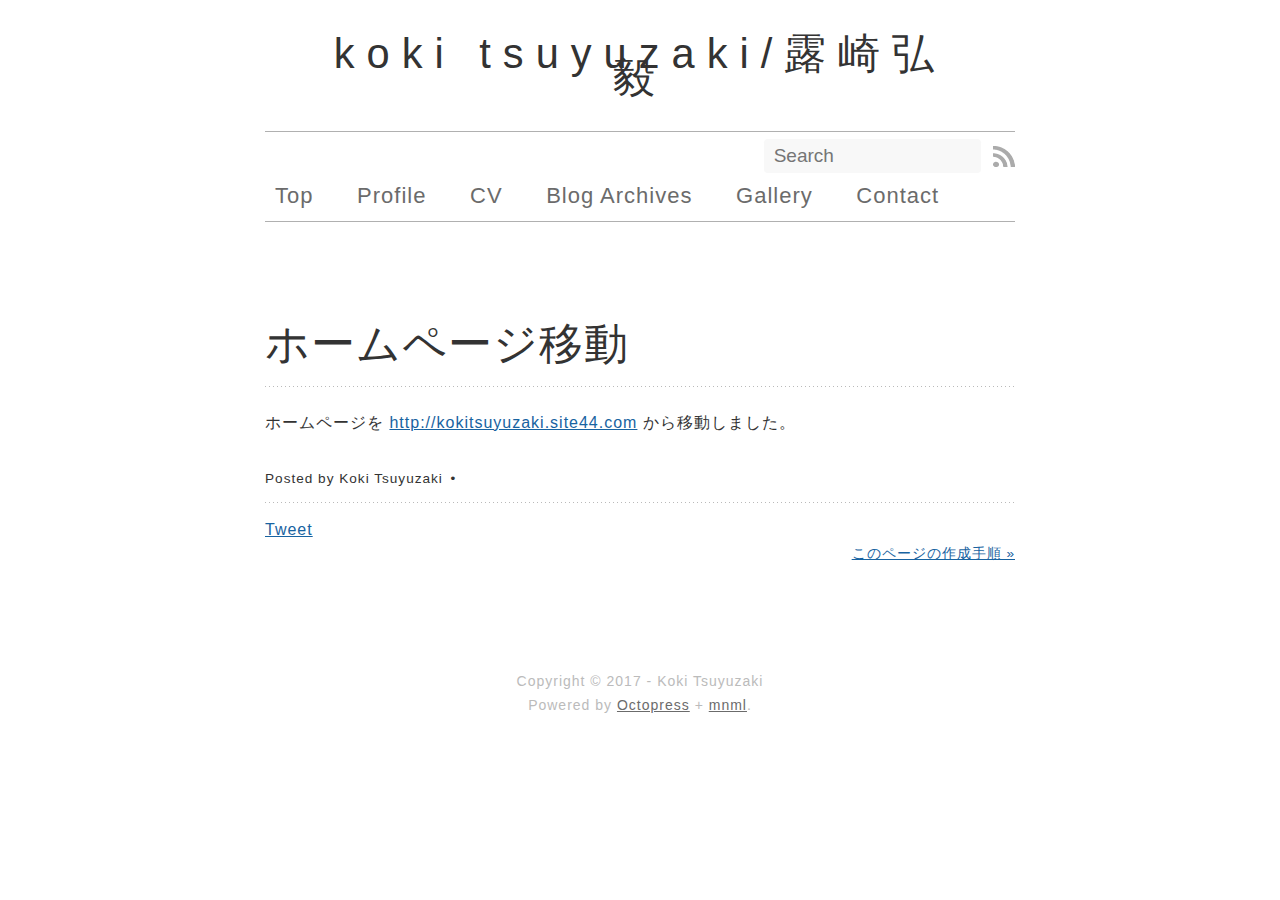
<file: blog/2015/12/28/homupeziyi-dong/index.html>
<!DOCTYPE html>
<!--[if IEMobile 7 ]><html class="no-js iem7"><![endif]-->
<!--[if lt IE 9]><html class="no-js lte-ie8"><![endif]-->
<!--[if (gt IE 8)|(gt IEMobile 7)|!(IEMobile)|!(IE)]><!--><html class="no-js" lang="en"><!--<![endif]-->
<head>
  <meta charset="utf-8">
  <title>ホームページ移動 - Koki Tsuyuzaki/露崎弘毅</title>
  <meta name="author" content="Koki Tsuyuzaki">

  
  <meta name="description" content="ホームページを
http://kokitsuyuzaki.site44.com
から移動しました。
">
  

  <!-- http://t.co/dKP3o1e -->
  <meta name="HandheldFriendly" content="True">
  <meta name="MobileOptimized" content="320">
  <meta name="viewport" content="width=device-width, initial-scale=1">

  
  <link rel="canonical" href="http://kokitsuyuzaki.github.io/blog/2015/12/28/homupeziyi-dong">
  <link href="/favicon.png" rel="icon">
  <link href="/stylesheets/screen.css" media="screen, projection" rel="stylesheet" type="text/css">
  <link href="/atom.xml" rel="alternate" title="Koki Tsuyuzaki/露崎弘毅" type="application/atom+xml">
  <script src="/javascripts/modernizr-2.0.js"></script>
  <script src="//ajax.googleapis.com/ajax/libs/jquery/1.9.1/jquery.min.js"></script>
  <script>!window.jQuery && document.write(unescape('%3Cscript src="./javascripts/lib/jquery.min.js"%3E%3C/script%3E'))</script>
  <script src="/javascripts/octopress.js" type="text/javascript"></script>
  <!--Fonts from Google"s Web font directory at http://google.com/webfonts -->
<link href="//fonts.googleapis.com/css?family=PT+Serif:regular,italic,bold,bolditalic" rel="stylesheet" type="text/css">
<link href="//fonts.googleapis.com/css?family=PT+Sans:regular,italic,bold,bolditalic" rel="stylesheet" type="text/css">
<link href='//fonts.googleapis.com/css?family=Open+Sans' rel='stylesheet' type='text/css'>
<link href='//fonts.googleapis.com/css?family=Fjalla+One' rel='stylesheet' type='text/css'>

  

</head>

<body   class="collapse-sidebar sidebar-footer" >
  <header role="banner">
	<div class="header-title"><a href="/">Koki Tsuyuzaki/露崎弘毅</a></div>


</header>
  <nav role="navigation"><ul class="subscription" data-subscription="rss">
  <li><a href="/atom.xml" rel="subscribe-rss" title="subscribe via RSS">RSS</a></li>
  
</ul>
  
<form action="https://www.google.com/search" method="get">
  <fieldset role="search">
    <input type="hidden" name="q" value="site:kokitsuyuzaki.github.io" />
    <input class="search" type="text" name="q" results="0" placeholder="Search"/>
  </fieldset>
</form>
  
<ul class="main-navigation">
  <li><a href="/">Top</a></li>
  <li><a href="/profile">Profile</a></li>
  <li><a href="/cv">CV</a></li>
  <li><a href="/blog/archives">Blog Archives</a></li>
  <li><a href="/gallery">Gallery</a></li>
  <li><a href="/contact">Contact</a></li>
</ul>

</nav>
  <div id="main">
    <div id="content">
      <div>
<article class="hentry" role="article">
  
  <header>
  
    
      <h1 class="entry-title">ホームページ移動</h1>
    
  
    
      <p class="meta">
        








  


<time datetime="2015-12-28T13:28:04+09:00" pubdate data-updated="true"></time>
        
      </p>
    
  </header>


<div class="entry-content"><p>ホームページを
<a href="http://kokitsuyuzaki.site44.com">http://kokitsuyuzaki.site44.com</a>
から移動しました。</p>
</div>


  <footer>
    <p class="meta">
      
  

<span class="byline author vcard">Posted by <span class="fn">Koki Tsuyuzaki</span></span>

      








  


<time datetime="2015-12-28T13:28:04+09:00" pubdate data-updated="true"></time>
      


    </p>
    
      <div class="sharing">
  
  <a href="http://twitter.com/share" class="twitter-share-button" data-url="http://kokitsuyuzaki.github.io/blog/2015/12/28/homupeziyi-dong/" data-via="antiplastics" data-counturl="http://kokitsuyuzaki.github.io/blog/2015/12/28/homupeziyi-dong/" >Tweet</a>
  
  
  <div class="g-plusone" data-size="medium"></div>
  
  
    <div class="fb-like" data-send="true" data-width="450" data-show-faces="false"></div>
  
</div>

    
    <p class="meta">
      
      
        <a class="basic-alignment right" href="/blog/2015/12/28/kofalsepezifalsezuo-cheng-shou-shun/" title="Next Post: このページの作成手順">このページの作成手順 &raquo;</a>
      
    </p>
  </footer>
</article>

</div>

<aside class="sidebar">
  
    <section>
  <h1>Recent Posts</h1>
  <ul id="recent_posts">
    
      <li class="post">
        <a href="/blog/2015/12/28/kofalsepezifalsezuo-cheng-shou-shun/">このページの作成手順</a>
      </li>
    
      <li class="post">
        <a href="/blog/2015/12/28/homupeziyi-dong/">ホームページ移動</a>
      </li>
    
  </ul>
</section>

<section>
  <h1>GitHub Repos</h1>
  <ul id="gh_repos">
    <li class="loading">Status updating...</li>
  </ul>
  
  <a href="https://github.com/kokitsuyuzaki">@kokitsuyuzaki</a> on GitHub
  
  <script type="text/javascript">
    $(document).ready(function(){
        if (!window.jXHR){
            var jxhr = document.createElement('script');
            jxhr.type = 'text/javascript';
            jxhr.src = '/javascripts/libs/jXHR.js';
            var s = document.getElementsByTagName('script')[0];
            s.parentNode.insertBefore(jxhr, s);
        }

        github.showRepos({
            user: 'kokitsuyuzaki',
            count: 3,
            skip_forks: true,
            target: '#gh_repos'
        });
    });
  </script>
  <script src="/javascripts/github.js" type="text/javascript"> </script>
</section>





  
</aside>


    </div>
  </div>
  <footer role="contentinfo"><p>
  Copyright &copy; 2017 -  Koki Tsuyuzaki <br/>
  <span class="credit">Powered by <a href="http://octopress.org">Octopress</a> + <a href="https://github.com/ioveracker/mnml">mnml</a>.
	  
  </span>
</p>

</footer>
  



<div id="fb-root"></div>
<script>(function(d, s, id) {
  var js, fjs = d.getElementsByTagName(s)[0];
  if (d.getElementById(id)) {return;}
  js = d.createElement(s); js.id = id; js.async = true;
  js.src = "//connect.facebook.net/en_US/all.js#appId=212934732101925&xfbml=1";
  fjs.parentNode.insertBefore(js, fjs);
}(document, 'script', 'facebook-jssdk'));</script>



  <script type="text/javascript">
    (function() {
      var script = document.createElement('script'); script.type = 'text/javascript'; script.async = true;
      script.src = 'https://apis.google.com/js/plusone.js';
      var s = document.getElementsByTagName('script')[0]; s.parentNode.insertBefore(script, s);
    })();
  </script>



  <script type="text/javascript">
    (function(){
      var twitterWidgets = document.createElement('script');
      twitterWidgets.type = 'text/javascript';
      twitterWidgets.async = true;
      twitterWidgets.src = 'http://platform.twitter.com/widgets.js';
      document.getElementsByTagName('head')[0].appendChild(twitterWidgets);
    })();
  </script>





</body>
</html>
</file>
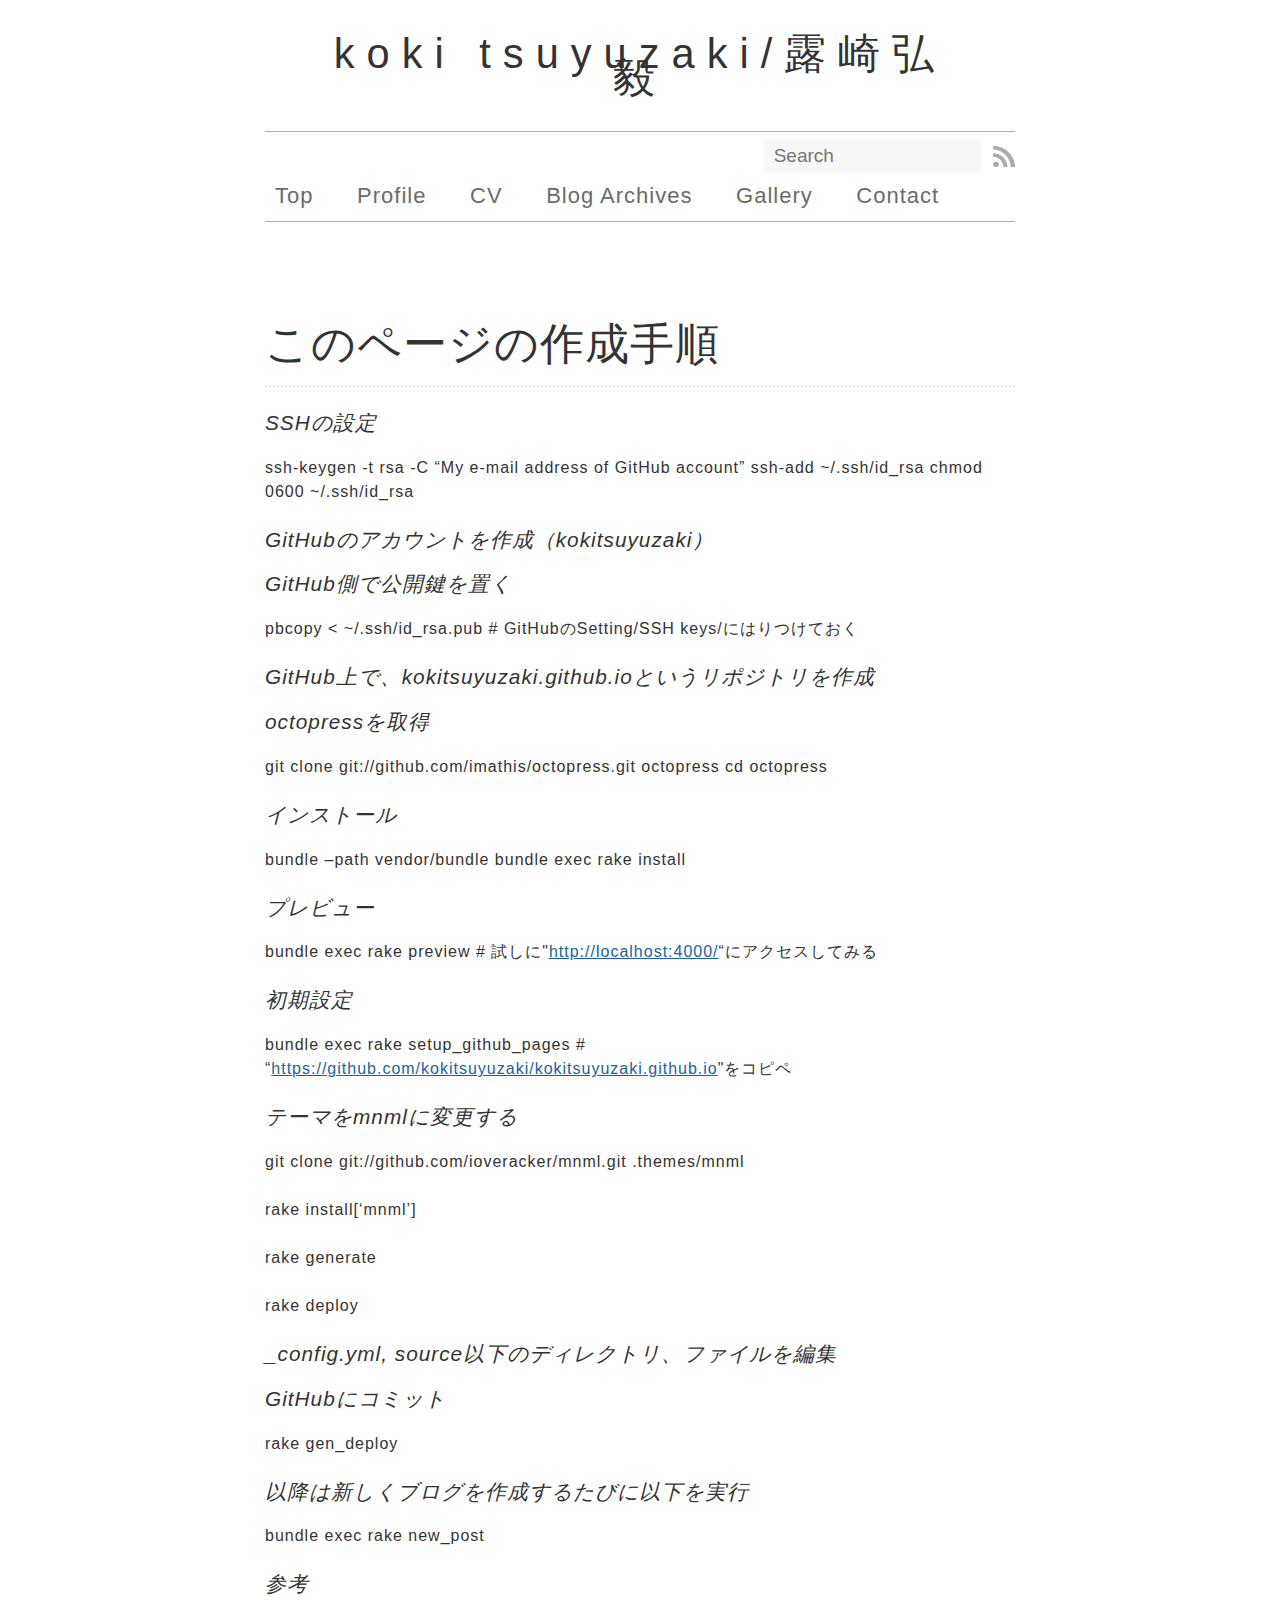
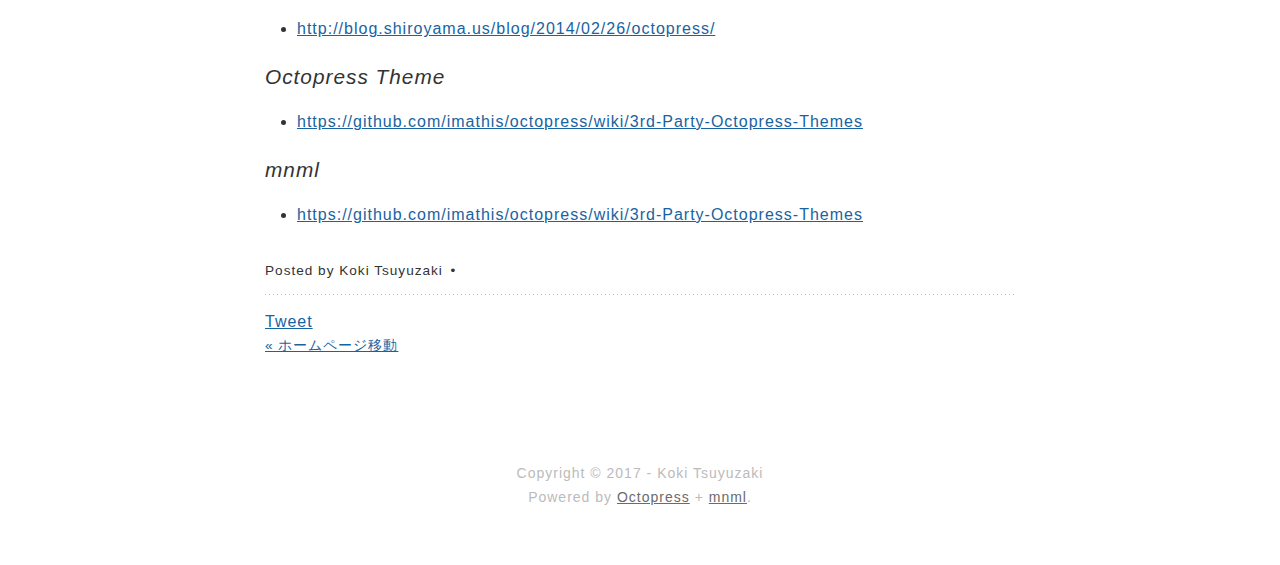
<file: blog/2015/12/28/kofalsepezifalsezuo-cheng-shou-shun/index.html>
<!DOCTYPE html>
<!--[if IEMobile 7 ]><html class="no-js iem7"><![endif]-->
<!--[if lt IE 9]><html class="no-js lte-ie8"><![endif]-->
<!--[if (gt IE 8)|(gt IEMobile 7)|!(IEMobile)|!(IE)]><!--><html class="no-js" lang="en"><!--<![endif]-->
<head>
  <meta charset="utf-8">
  <title>このページの作成手順 - Koki Tsuyuzaki/露崎弘毅</title>
  <meta name="author" content="Koki Tsuyuzaki">

  
  <meta name="description" content="SSHの設定 ssh-keygen -t rsa -C &ldquo;My e-mail address of GitHub account&rdquo;
ssh-add ~/.ssh/id_rsa
chmod 0600 ~/.ssh/id_rsa GitHubのアカウントを作成（ &hellip;">
  

  <!-- http://t.co/dKP3o1e -->
  <meta name="HandheldFriendly" content="True">
  <meta name="MobileOptimized" content="320">
  <meta name="viewport" content="width=device-width, initial-scale=1">

  
  <link rel="canonical" href="http://kokitsuyuzaki.github.io/blog/2015/12/28/kofalsepezifalsezuo-cheng-shou-shun">
  <link href="/favicon.png" rel="icon">
  <link href="/stylesheets/screen.css" media="screen, projection" rel="stylesheet" type="text/css">
  <link href="/atom.xml" rel="alternate" title="Koki Tsuyuzaki/露崎弘毅" type="application/atom+xml">
  <script src="/javascripts/modernizr-2.0.js"></script>
  <script src="//ajax.googleapis.com/ajax/libs/jquery/1.9.1/jquery.min.js"></script>
  <script>!window.jQuery && document.write(unescape('%3Cscript src="./javascripts/lib/jquery.min.js"%3E%3C/script%3E'))</script>
  <script src="/javascripts/octopress.js" type="text/javascript"></script>
  <!--Fonts from Google"s Web font directory at http://google.com/webfonts -->
<link href="//fonts.googleapis.com/css?family=PT+Serif:regular,italic,bold,bolditalic" rel="stylesheet" type="text/css">
<link href="//fonts.googleapis.com/css?family=PT+Sans:regular,italic,bold,bolditalic" rel="stylesheet" type="text/css">
<link href='//fonts.googleapis.com/css?family=Open+Sans' rel='stylesheet' type='text/css'>
<link href='//fonts.googleapis.com/css?family=Fjalla+One' rel='stylesheet' type='text/css'>

  

</head>

<body   class="collapse-sidebar sidebar-footer" >
  <header role="banner">
	<div class="header-title"><a href="/">Koki Tsuyuzaki/露崎弘毅</a></div>


</header>
  <nav role="navigation"><ul class="subscription" data-subscription="rss">
  <li><a href="/atom.xml" rel="subscribe-rss" title="subscribe via RSS">RSS</a></li>
  
</ul>
  
<form action="https://www.google.com/search" method="get">
  <fieldset role="search">
    <input type="hidden" name="q" value="site:kokitsuyuzaki.github.io" />
    <input class="search" type="text" name="q" results="0" placeholder="Search"/>
  </fieldset>
</form>
  
<ul class="main-navigation">
  <li><a href="/">Top</a></li>
  <li><a href="/profile">Profile</a></li>
  <li><a href="/cv">CV</a></li>
  <li><a href="/blog/archives">Blog Archives</a></li>
  <li><a href="/gallery">Gallery</a></li>
  <li><a href="/contact">Contact</a></li>
</ul>

</nav>
  <div id="main">
    <div id="content">
      <div>
<article class="hentry" role="article">
  
  <header>
  
    
      <h1 class="entry-title">このページの作成手順</h1>
    
  
    
      <p class="meta">
        








  


<time datetime="2015-12-28T14:17:42+09:00" pubdate data-updated="true"></time>
        
      </p>
    
  </header>


<div class="entry-content"><h3>SSHの設定</h3>

<p>ssh-keygen -t rsa -C &ldquo;My e-mail address of GitHub account&rdquo;
ssh-add ~/.ssh/id_rsa
chmod 0600 ~/.ssh/id_rsa</p>

<h3>GitHubのアカウントを作成（kokitsuyuzaki）</h3>

<h3>GitHub側で公開鍵を置く</h3>

<p>pbcopy &lt; ~/.ssh/id_rsa.pub # GitHubのSetting/SSH keys/にはりつけておく</p>

<h3>GitHub上で、kokitsuyuzaki.github.ioというリポジトリを作成</h3>

<h3>octopressを取得</h3>

<p>git clone git://github.com/imathis/octopress.git octopress
cd octopress</p>

<h3>インストール</h3>

<p>bundle &ndash;path vendor/bundle
bundle exec rake install</p>

<h3>プレビュー</h3>

<p>bundle exec rake preview # 試しに"<a href="http://localhost:4000/">http://localhost:4000/</a>&ldquo;にアクセスしてみる</p>

<h3>初期設定</h3>

<p>bundle exec rake setup_github_pages # &ldquo;<a href="https://github.com/kokitsuyuzaki/kokitsuyuzaki.github.io">https://github.com/kokitsuyuzaki/kokitsuyuzaki.github.io</a>"をコピペ</p>

<h3>テーマをmnmlに変更する</h3>

<p>git clone git://github.com/ioveracker/mnml.git .themes/mnml</p>

<p>rake install[&lsquo;mnml&rsquo;]</p>

<p>rake generate</p>

<p>rake deploy</p>

<h3>_config.yml, source以下のディレクトリ、ファイルを編集</h3>

<h3>GitHubにコミット</h3>

<p>rake gen_deploy</p>

<h3>以降は新しくブログを作成するたびに以下を実行</h3>

<p>bundle exec rake new_post</p>

<h3>参考</h3>

<ul>
<li><a href="http://blog.shiroyama.us/blog/2014/02/26/octopress/">http://blog.shiroyama.us/blog/2014/02/26/octopress/</a></li>
</ul>


<h3>Octopress Theme</h3>

<ul>
<li><a href="https://github.com/imathis/octopress/wiki/3rd-Party-Octopress-Themes">https://github.com/imathis/octopress/wiki/3rd-Party-Octopress-Themes</a></li>
</ul>


<h3>mnml</h3>

<ul>
<li><a href="https://github.com/imathis/octopress/wiki/3rd-Party-Octopress-Themes">https://github.com/imathis/octopress/wiki/3rd-Party-Octopress-Themes</a></li>
</ul>

</div>


  <footer>
    <p class="meta">
      
  

<span class="byline author vcard">Posted by <span class="fn">Koki Tsuyuzaki</span></span>

      








  


<time datetime="2015-12-28T14:17:42+09:00" pubdate data-updated="true"></time>
      


    </p>
    
      <div class="sharing">
  
  <a href="http://twitter.com/share" class="twitter-share-button" data-url="http://kokitsuyuzaki.github.io/blog/2015/12/28/kofalsepezifalsezuo-cheng-shou-shun/" data-via="antiplastics" data-counturl="http://kokitsuyuzaki.github.io/blog/2015/12/28/kofalsepezifalsezuo-cheng-shou-shun/" >Tweet</a>
  
  
  <div class="g-plusone" data-size="medium"></div>
  
  
    <div class="fb-like" data-send="true" data-width="450" data-show-faces="false"></div>
  
</div>

    
    <p class="meta">
      
        <a class="basic-alignment left" href="/blog/2015/12/28/homupeziyi-dong/" title="Previous Post: ホームページ移動">&laquo; ホームページ移動</a>
      
      
    </p>
  </footer>
</article>

</div>

<aside class="sidebar">
  
    <section>
  <h1>Recent Posts</h1>
  <ul id="recent_posts">
    
      <li class="post">
        <a href="/blog/2015/12/28/kofalsepezifalsezuo-cheng-shou-shun/">このページの作成手順</a>
      </li>
    
      <li class="post">
        <a href="/blog/2015/12/28/homupeziyi-dong/">ホームページ移動</a>
      </li>
    
  </ul>
</section>

<section>
  <h1>GitHub Repos</h1>
  <ul id="gh_repos">
    <li class="loading">Status updating...</li>
  </ul>
  
  <a href="https://github.com/kokitsuyuzaki">@kokitsuyuzaki</a> on GitHub
  
  <script type="text/javascript">
    $(document).ready(function(){
        if (!window.jXHR){
            var jxhr = document.createElement('script');
            jxhr.type = 'text/javascript';
            jxhr.src = '/javascripts/libs/jXHR.js';
            var s = document.getElementsByTagName('script')[0];
            s.parentNode.insertBefore(jxhr, s);
        }

        github.showRepos({
            user: 'kokitsuyuzaki',
            count: 3,
            skip_forks: true,
            target: '#gh_repos'
        });
    });
  </script>
  <script src="/javascripts/github.js" type="text/javascript"> </script>
</section>





  
</aside>


    </div>
  </div>
  <footer role="contentinfo"><p>
  Copyright &copy; 2017 -  Koki Tsuyuzaki <br/>
  <span class="credit">Powered by <a href="http://octopress.org">Octopress</a> + <a href="https://github.com/ioveracker/mnml">mnml</a>.
	  
  </span>
</p>

</footer>
  



<div id="fb-root"></div>
<script>(function(d, s, id) {
  var js, fjs = d.getElementsByTagName(s)[0];
  if (d.getElementById(id)) {return;}
  js = d.createElement(s); js.id = id; js.async = true;
  js.src = "//connect.facebook.net/en_US/all.js#appId=212934732101925&xfbml=1";
  fjs.parentNode.insertBefore(js, fjs);
}(document, 'script', 'facebook-jssdk'));</script>



  <script type="text/javascript">
    (function() {
      var script = document.createElement('script'); script.type = 'text/javascript'; script.async = true;
      script.src = 'https://apis.google.com/js/plusone.js';
      var s = document.getElementsByTagName('script')[0]; s.parentNode.insertBefore(script, s);
    })();
  </script>



  <script type="text/javascript">
    (function(){
      var twitterWidgets = document.createElement('script');
      twitterWidgets.type = 'text/javascript';
      twitterWidgets.async = true;
      twitterWidgets.src = 'http://platform.twitter.com/widgets.js';
      document.getElementsByTagName('head')[0].appendChild(twitterWidgets);
    })();
  </script>





</body>
</html>
</file>
<file: stylesheets/screen.css>
html,body,div,span,applet,object,iframe,h1,h2,h3,h4,h5,h6,p,blockquote,pre,a,abbr,acronym,address,big,cite,code,del,dfn,em,img,ins,kbd,q,s,samp,small,strike,strong,sub,sup,tt,var,b,u,i,center,dl,dt,dd,ol,ul,li,fieldset,form,label,legend,table,caption,tbody,tfoot,thead,tr,th,td,article,aside,canvas,details,embed,figure,figcaption,footer,header,hgroup,menu,nav,output,ruby,section,summary,time,mark,audio,video{margin:0;padding:0;border:0;font:inherit;font-size:100%;vertical-align:baseline}html{line-height:1}ol,ul{list-style:none}table{border-collapse:collapse;border-spacing:0}caption,th,td{text-align:left;font-weight:normal;vertical-align:middle}q,blockquote{quotes:none}q:before,q:after,blockquote:before,blockquote:after{content:"";content:none}a img{border:none}article,aside,details,figcaption,figure,footer,header,hgroup,main,menu,nav,section,summary{display:block}article,aside,details,figcaption,figure,footer,header,hgroup,main,menu,nav,section,summary{display:block}a{color:#1863a1}a:visited{color:#751590}a:focus{color:#0181eb}a:hover{color:#0181eb}a:active{color:#01579f}aside.sidebar a{color:#1863a1}aside.sidebar a:focus{color:#0181eb}aside.sidebar a:hover{color:#0181eb}aside.sidebar a:active{color:#01579f}a{-moz-transition:color .3s;-o-transition:color .3s;-webkit-transition:color .3s;transition:color .3s}html{background:#252525 url('/images/line-tile.png?1451204528') top left}body>div{background:#f2f2f2;border-bottom:1px solid #bfbfbf}body>div>div{background:#f8f8f8;border-right:1px solid #e0e0e0}.heading,body>header h1,h1,h2,h3,h4,h5,h6{font-family:"PT Serif","Georgia","Helvetica Neue",Arial,sans-serif}.sans,body>header h2,article header p.meta,article>footer,#content .blog-index a[rel=full-article],#content .blog-index footer,html .gist .gist-file .gist-meta,#blog-archives a.category,#blog-archives time,aside.sidebar section,body>footer{font-family:"Helvetica Neue",Arial,sans-serif}.serif,body{font-family:"PT Serif",Georgia,Times,"Times New Roman",serif}.mono,pre,code,tt,p code,li code{font-family:Menlo,Monaco,"Andale Mono","lucida console","Courier New",monospace}body>header h1{font-size:2.2em;font-family:"PT Serif","Georgia","Helvetica Neue",Arial,sans-serif;font-weight:normal;line-height:1.2em;margin-bottom:0.6667em}body>header h2{font-family:"PT Serif","Georgia","Helvetica Neue",Arial,sans-serif}body{line-height:1.5em;letter-spacing:1px;color:#222}h1{font-size:2.2em;line-height:1.2em}@media only screen and (min-width: 992px){body{font-size:1.15em}h1{font-size:2.6em;line-height:1.2em}}h1,h2,h3,h4,h5,h6{text-rendering:optimizelegibility;margin-bottom:1em;font-weight:bold}h2,section h1{font-size:1.5em}h3,section h2,section section h1{font-size:1.3em}h4,section h3,section section h2,section section section h1{font-size:1em}h5,section h4,section section h3{font-size:.9em}h6,section h5,section section h4,section section section h3{font-size:.8em}p,article blockquote,ul,ol{margin-bottom:1.5em}ul{list-style-type:disc}ul ul{list-style-type:circle;margin-bottom:0px}ul ul ul{list-style-type:square;margin-bottom:0px}ol{list-style-type:decimal}ol ol{list-style-type:lower-alpha;margin-bottom:0px}ol ol ol{list-style-type:lower-roman;margin-bottom:0px}ul,ul ul,ul ol,ol,ol ul,ol ol{margin-left:1.3em}ul ul,ul ol,ol ul,ol ol{margin-bottom:0em}strong{font-weight:bold}em{font-style:italic}sup,sub{font-size:0.8em;position:relative;display:inline-block}sup{top:-.5em}sub{bottom:-.5em}q{font-style:italic}q:before{content:"\201C"}q:after{content:"\201D"}em,dfn{font-style:italic}strong,dfn{font-weight:bold}del,s{text-decoration:line-through}abbr,acronym{border-bottom:1px dotted;cursor:help}sub,sup{line-height:0}hr{margin-bottom:0.2em}small{font-size:.8em}big{font-size:1.2em}article blockquote{font-style:italic;position:relative;font-size:1.2em;line-height:1.5em;padding-left:1em;border-left:4px solid rgba(170,170,170,0.5)}article blockquote cite{font-style:italic}article blockquote cite a{color:#aaa !important;word-wrap:break-word}article blockquote cite:before{content:'\2014';padding-right:.3em;padding-left:.3em;color:#aaa}@media only screen and (min-width: 992px){article blockquote{padding-left:1.5em;border-left-width:4px}}.pullquote-right:before,.pullquote-left:before{padding:0;border:none;content:attr(data-pullquote);float:right;width:45%;margin:.5em 0 1em 1.5em;position:relative;top:7px;font-size:1.4em;line-height:1.45em}.pullquote-left:before{float:left;margin:.5em 1.5em 1em 0}.force-wrap,article a,aside.sidebar a{white-space:-moz-pre-wrap;white-space:-pre-wrap;white-space:-o-pre-wrap;white-space:pre-wrap;word-wrap:break-word}.group,body>header,body>nav,body>footer,body #content>article,body #content>div>article,body #content>div>section,body div.pagination,aside.sidebar,#main,#content,.sidebar{*zoom:1}.group:after,body>header:after,body>nav:after,body>footer:after,body #content>article:after,body #content>div>article:after,body #content>div>section:after,body div.pagination:after,#main:after,#content:after,.sidebar:after{content:"";display:table;clear:both}body{-webkit-text-size-adjust:none;max-width:1200px;position:relative;margin:0 auto}body>header,body>nav,body>footer,body #content>article,body #content>div>article,body #content>div>section{padding-left:18px;padding-right:18px}@media only screen and (min-width: 480px){body>header,body>nav,body>footer,body #content>article,body #content>div>article,body #content>div>section{padding-left:25px;padding-right:25px}}@media only screen and (min-width: 768px){body>header,body>nav,body>footer,body #content>article,body #content>div>article,body #content>div>section{padding-left:35px;padding-right:35px}}@media only screen and (min-width: 992px){body>header,body>nav,body>footer,body #content>article,body #content>div>article,body #content>div>section{padding-left:55px;padding-right:55px}}body div.pagination{margin-left:18px;margin-right:18px}@media only screen and (min-width: 480px){body div.pagination{margin-left:25px;margin-right:25px}}@media only screen and (min-width: 768px){body div.pagination{margin-left:35px;margin-right:35px}}@media only screen and (min-width: 992px){body div.pagination{margin-left:55px;margin-right:55px}}body>header{font-size:1em;padding-top:1.5em;padding-bottom:1.5em}#content{overflow:hidden}#content>div,#content>article{width:100%}aside.sidebar{float:none;padding:0 18px 1px;background-color:#f7f7f7;border-top:1px solid #e0e0e0}.flex-content,article img,article video,article .flash-video,aside.sidebar img{max-width:100%;height:auto}.basic-alignment.left,article img.left,article video.left,article .left.flash-video,aside.sidebar img.left{float:left;margin-right:1.5em}.basic-alignment.right,article img.right,article video.right,article .right.flash-video,aside.sidebar img.right{float:right;margin-left:1.5em}.basic-alignment.center,article img.center,article video.center,article .center.flash-video,aside.sidebar img.center{display:block;margin:0 auto 1.5em}.basic-alignment.left,article img.left,article video.left,article .left.flash-video,aside.sidebar img.left,.basic-alignment.right,article img.right,article video.right,article .right.flash-video,aside.sidebar img.right{margin-bottom:.8em}.toggle-sidebar,.no-sidebar .toggle-sidebar{display:none}@media only screen and (min-width: 750px){body.sidebar-footer aside.sidebar{float:none;width:auto;clear:left;margin:0;padding:0 35px 1px;background-color:#f7f7f7;border-top:1px solid #eaeaea}body.sidebar-footer aside.sidebar section.odd,body.sidebar-footer aside.sidebar section.even{float:left;width:48%}body.sidebar-footer aside.sidebar section.odd{margin-left:0}body.sidebar-footer aside.sidebar section.even{margin-left:4%}body.sidebar-footer aside.sidebar.thirds section{width:30%;margin-left:5%}body.sidebar-footer aside.sidebar.thirds section.first{margin-left:0;clear:both}}body.sidebar-footer #content{margin-right:0px}body.sidebar-footer .toggle-sidebar{display:none}@media only screen and (min-width: 550px){body>header{font-size:1em}}@media only screen and (min-width: 750px){aside.sidebar{float:none;width:auto;clear:left;margin:0;padding:0 35px 1px;background-color:#f7f7f7;border-top:1px solid #eaeaea}aside.sidebar section.odd,aside.sidebar section.even{float:left;width:48%}aside.sidebar section.odd{margin-left:0}aside.sidebar section.even{margin-left:4%}aside.sidebar.thirds section{width:30%;margin-left:5%}aside.sidebar.thirds section.first{margin-left:0;clear:both}}@media only screen and (min-width: 768px){body{-webkit-text-size-adjust:auto}body>header{font-size:1.2em}#main{padding:0;margin:0 auto}#content{overflow:visible;margin-right:240px;position:relative}.no-sidebar #content{margin-right:0;border-right:0}.collapse-sidebar #content{margin-right:20px}#content>div,#content>article{padding-top:17.5px;padding-bottom:17.5px;float:left}aside.sidebar{width:210px;padding:0 15px 15px;background:none;clear:none;float:left;margin:0 -100% 0 0}aside.sidebar section{width:auto;margin-left:0}aside.sidebar section.odd,aside.sidebar section.even{float:none;width:auto;margin-left:0}.collapse-sidebar aside.sidebar{float:none;width:auto;clear:left;margin:0;padding:0 35px 1px;background-color:#f7f7f7;border-top:1px solid #eaeaea}.collapse-sidebar aside.sidebar section.odd,.collapse-sidebar aside.sidebar section.even{float:left;width:48%}.collapse-sidebar aside.sidebar section.odd{margin-left:0}.collapse-sidebar aside.sidebar section.even{margin-left:4%}.collapse-sidebar aside.sidebar.thirds section{width:30%;margin-left:5%}.collapse-sidebar aside.sidebar.thirds section.first{margin-left:0;clear:both}}@media only screen and (min-width: 992px){body>header{font-size:1.3em}#content{margin-right:300px}#content>div,#content>article{padding-top:27.5px;padding-bottom:27.5px}aside.sidebar{width:260px;padding:1.2em 20px 20px}.collapse-sidebar aside.sidebar{padding-left:55px;padding-right:55px}}@media only screen and (min-width: 768px){ul,ol{margin-left:0}}body>header{background:#333}body>header h1{display:inline-block;margin:0}body>header h1 a,body>header h1 a:visited,body>header h1 a:hover{color:#f2f2f2;text-decoration:none}body>header h2{margin:.2em 0 0;font-size:1em;color:#aaa;font-weight:normal}body>nav{position:relative;background-color:#ccc;background:url('/images/noise.png?1451204528'),url('[data-uri]');background:url('/images/noise.png?1451204528'),-webkit-gradient(linear, 50% 0%, 50% 100%, color-stop(0%, #e0e0e0),color-stop(50%, #cccccc),color-stop(100%, #b0b0b0));background:url('/images/noise.png?1451204528'),-moz-linear-gradient(#e0e0e0,#cccccc,#b0b0b0);background:url('/images/noise.png?1451204528'),-webkit-linear-gradient(#e0e0e0,#cccccc,#b0b0b0);background:url('/images/noise.png?1451204528'),linear-gradient(#e0e0e0,#cccccc,#b0b0b0);border-top:1px solid #f2f2f2;border-bottom:1px solid #8c8c8c;padding-top:.35em;padding-bottom:.35em}body>nav form{-moz-background-clip:padding;-o-background-clip:padding-box;-webkit-background-clip:padding;background-clip:padding-box;margin:0;padding:0}body>nav form .search{padding:.3em .5em 0;font-size:.85em;font-family:"Helvetica Neue",Arial,sans-serif;line-height:1.1em;width:95%;-moz-border-radius:.5em;-webkit-border-radius:.5em;border-radius:.5em;-moz-background-clip:padding;-o-background-clip:padding-box;-webkit-background-clip:padding;background-clip:padding-box;-moz-box-shadow:#d1d1d1 0 1px;-webkit-box-shadow:#d1d1d1 0 1px;box-shadow:#d1d1d1 0 1px;background-color:#f2f2f2;border:1px solid #b3b3b3;color:#888}body>nav form .search:focus{color:#444;border-color:#80b1df;-moz-box-shadow:#80b1df 0 0 4px,#80b1df 0 0 3px inset;-webkit-box-shadow:#80b1df 0 0 4px,#80b1df 0 0 3px inset;box-shadow:#80b1df 0 0 4px,#80b1df 0 0 3px inset;background-color:#fff;outline:none}body>nav fieldset[role=search]{float:right;width:48%}body>nav fieldset.mobile-nav{float:left;width:48%}body>nav fieldset.mobile-nav select{width:100%;font-size:.8em;border:1px solid #888}body>nav ul{display:none}@media only screen and (min-width: 550px){body>nav{font-size:.9em}body>nav ul{margin:0;padding:0;border:0;overflow:hidden;*zoom:1;float:left;display:block;padding-top:.15em}body>nav ul li{list-style-image:none;list-style-type:none;margin-left:0;white-space:nowrap;float:left;padding-left:0;padding-right:0}body>nav ul li:first-child{padding-left:0}body>nav ul li:last-child{padding-right:0}body>nav ul li.last{padding-right:0}body>nav ul.subscription{margin-left:.8em;float:right}body>nav ul.subscription li:last-child a{padding-right:0}body>nav ul li{margin:0}body>nav a{color:#6b6b6b;font-family:"Helvetica Neue",Arial,sans-serif;text-shadow:#ebebeb 0 1px;float:left;text-decoration:none;font-size:1.1em;padding:.1em 0;line-height:1.5em}body>nav a:visited{color:#6b6b6b}body>nav a:hover{color:#3090e0}body>nav li+li{border-left:1px solid #b0b0b0;margin-left:.8em}body>nav li+li a{padding-left:.8em;border-left:1px solid #dedede}body>nav form{float:right;text-align:left;padding-left:.8em;width:175px}body>nav form .search{width:93%;font-size:.95em;line-height:1.2em}body>nav ul[data-subscription$=email]+form{width:97px}body>nav ul[data-subscription$=email]+form .search{width:91%}body>nav fieldset.mobile-nav{display:none}body>nav fieldset[role=search]{width:99%}}@media only screen and (min-width: 992px){body>nav form{width:215px}body>nav ul[data-subscription$=email]+form{width:147px}}.no-placeholder body>nav .search{background:#f2f2f2 url('/images/search.png?1451204528') 0.3em 0.25em no-repeat;text-indent:1.3em}@media only screen and (min-width: 550px){.maskImage body>nav ul[data-subscription$=email]+form{width:123px}}@media only screen and (min-width: 992px){.maskImage body>nav ul[data-subscription$=email]+form{width:173px}}.maskImage ul.subscription{position:relative;top:.2em}.maskImage ul.subscription li,.maskImage ul.subscription a{border:0;padding:0}.maskImage a[rel=subscribe-rss]{position:relative;top:0px;text-indent:-999999em;border:0;padding:0}.maskImage a[rel=subscribe-rss],.maskImage a[rel=subscribe-rss]:after{-webkit-mask-image:url('/images/rss.png?1451204528');-moz-mask-image:url('/images/rss.png?1451204528');-ms-mask-image:url('/images/rss.png?1451204528');-o-mask-image:url('/images/rss.png?1451204528');mask-image:url('/images/rss.png?1451204528');-webkit-mask-repeat:no-repeat;-moz-mask-repeat:no-repeat;-ms-mask-repeat:no-repeat;-o-mask-repeat:no-repeat;mask-repeat:no-repeat;width:22px;height:22px}.maskImage a[rel=subscribe-rss]:after{content:"";position:absolute;top:-1px;left:0;background-color:#ababab;transition:all .3s linear;-webkit-transition:all .3s linear}.maskImage a[rel=subscribe-rss]:hover:after{background-color:#f70;transition:all .3s linear;-webkit-transition:all .3s linear}.maskImage a[rel=subscribe-email]{position:relative;top:0px;text-indent:-999999em;border:0;padding:0}.maskImage a[rel=subscribe-email],.maskImage a[rel=subscribe-email]:after{-webkit-mask-image:url('/images/email.png?1451204528');-moz-mask-image:url('/images/email.png?1451204528');-ms-mask-image:url('/images/email.png?1451204528');-o-mask-image:url('/images/email.png?1451204528');mask-image:url('/images/email.png?1451204528');-webkit-mask-repeat:no-repeat;-moz-mask-repeat:no-repeat;-ms-mask-repeat:no-repeat;-o-mask-repeat:no-repeat;mask-repeat:no-repeat;width:28px;height:22px}.maskImage a[rel=subscribe-email]:after{content:"";position:absolute;top:-1px;left:0;background-color:#ababab;transition:all .3s linear;-webkit-transition:all .3s linear}.maskImage a[rel=subscribe-email]:hover:after{background-color:#f70;transition:all .3s linear;-webkit-transition:all .3s linear}article{padding-top:1em}article header{position:relative;padding-top:2em;padding-bottom:1em;margin-bottom:1em;background:url('[data-uri]') bottom left repeat-x}article header h1{margin:0}article header h1 a{text-decoration:none}article header h1 a:hover{text-decoration:underline}article header p{font-size:.9em;color:#aaa;margin:0}article header p.meta{text-transform:uppercase;position:absolute;top:0}@media only screen and (min-width: 768px){article header{margin-bottom:1.5em;padding-bottom:1em;background:url('[data-uri]') bottom left repeat-x}}article h2{padding-top:0.8em;background:url('[data-uri]') top left repeat-x}.entry-content article h2:first-child,article header+h2{padding-top:0}article h2:first-child,article header+h2{background:none}article .feature{padding-top:.5em;margin-bottom:1em;padding-bottom:1em;background:url('[data-uri]') bottom left repeat-x;font-size:2.0em;font-style:italic;line-height:1.3em}article img,article video,article .flash-video{-moz-border-radius:.3em;-webkit-border-radius:.3em;border-radius:.3em;-moz-box-shadow:rgba(0,0,0,0.15) 0 1px 4px;-webkit-box-shadow:rgba(0,0,0,0.15) 0 1px 4px;box-shadow:rgba(0,0,0,0.15) 0 1px 4px;-moz-box-sizing:border-box;-webkit-box-sizing:border-box;box-sizing:border-box;border:#fff 0.5em solid}article video,article .flash-video{margin:0 auto 1.5em}article video{display:block;width:100%}article .flash-video>div{position:relative;display:block;padding-bottom:56.25%;padding-top:1px;height:0;overflow:hidden}article .flash-video>div iframe,article .flash-video>div object,article .flash-video>div embed{position:absolute;top:0;left:0;width:100%;height:100%}article>footer{padding-bottom:2.5em;margin-top:2em}article>footer p.meta{margin-bottom:.8em;font-size:.85em;clear:both;overflow:hidden}.blog-index article+article{background:url('[data-uri]') top left repeat-x}#content .blog-index{padding-top:0;padding-bottom:0}#content .blog-index article{padding-top:2em}#content .blog-index article header{background:none;padding-bottom:0}#content .blog-index article h1{font-size:2.2em}#content .blog-index article h1 a{color:inherit}#content .blog-index article h1 a:hover{color:#0181eb}#content .blog-index a[rel=full-article]{display:inline-block;margin-right:.5em;text-decoration:none;color:#666;font-weight:100;font-size:1.5em}#content .blog-index footer{margin-top:1em}.separator,article>footer .byline+time:before,article>footer time+time:before,article>footer .comments:before,article>footer .byline ~ .categories:before{content:"\2022 ";padding:0 .4em 0 .2em;display:inline-block}#content div.pagination{text-align:center;font-size:.95em;position:relative;background:url('[data-uri]') top left repeat-x;padding-top:1.5em;padding-bottom:1.5em}#content div.pagination a{text-decoration:none;color:#aaa}#content div.pagination a.prev{position:absolute;left:0}#content div.pagination a.next{position:absolute;right:0}#content div.pagination a:hover{color:#0181eb}#content div.pagination a[href*=archive]:before,#content div.pagination a[href*=archive]:after{content:'\2014';padding:0 .3em}p.meta+.sharing{padding-top:1em;padding-left:0;background:url('[data-uri]') top left repeat-x}#fb-root{display:none}.highlight,html .gist .gist-file .gist-syntax .gist-highlight{border:1px solid #e7dec3 !important}.highlight table td.code,html .gist .gist-file .gist-syntax .gist-highlight table td.code{width:100%}.highlight .line-numbers,html .gist .gist-file .gist-syntax .highlight .line_numbers{text-align:right;font-size:13px;line-height:1.45em;background:#fdf8e8 !important;border-right:1px solid #ebe4ce !important;-moz-box-shadow:#fef9ed -1px 0 inset;-webkit-box-shadow:#fef9ed -1px 0 inset;box-shadow:#fef9ed -1px 0 inset;text-shadow:#f1ecdc 0 -1px;padding:.8em !important;-moz-border-radius:0;-webkit-border-radius:0;border-radius:0}.highlight .line-numbers span,html .gist .gist-file .gist-syntax .highlight .line_numbers span{color:#93a1a1 !important}figure.code .highlight pre,.gist-file .highlight pre,pre .highlight pre{-moz-box-shadow:none;-webkit-box-shadow:none;box-shadow:none}html .gist .gist-file{margin-bottom:1.8em;position:relative;border:none;padding-top:26px !important}html .gist .gist-file .highlight{margin-bottom:0}html .gist .gist-file .gist-syntax{border-bottom:0 !important;background:none !important}html .gist .gist-file .gist-syntax .gist-highlight{background:#fdf6e3 !important}html .gist .gist-file .gist-syntax .highlight pre{padding:0}html .gist .gist-file .gist-meta{padding:.6em 0.8em;border:1px solid #f1ecdc !important;color:#93a1a1;font-size:.7em !important;background:#fef9ed;border:1px solid #e7dec3 !important;border-top:1px solid #fef9ed !important;line-height:1.5em}html .gist .gist-file .gist-meta a{color:#76888b !important;text-decoration:none}html .gist .gist-file .gist-meta a:hover,html .gist .gist-file .gist-meta a:focus{text-decoration:underline}html .gist .gist-file .gist-meta a:hover{color:#586e75 !important}html .gist .gist-file .gist-meta a[href*='#file']{position:absolute;top:0;left:0;right:-10px;color:#474747 !important}html .gist .gist-file .gist-meta a[href*='#file']:hover{color:#1863a1 !important}html .gist .gist-file .gist-meta a[href*=raw]{top:.4em}pre{background:#fdf6e3;-moz-border-radius:.4em;-webkit-border-radius:.4em;border-radius:.4em;border:1px solid #e7dec3;line-height:1.45em;font-size:13px;margin-bottom:2.1em;padding:.8em 1em;color:#586e75;overflow:auto}h3.filename+pre{-moz-border-radius-topleft:0px;-webkit-border-top-left-radius:0px;border-top-left-radius:0px;-moz-border-radius-topright:0px;-webkit-border-top-right-radius:0px;border-top-right-radius:0px}p code,li code{display:inline-block;white-space:no-wrap;background:#fff;font-size:.8em;line-height:1.5em;color:#555;border:1px solid #ddd;-moz-border-radius:.4em;-webkit-border-radius:.4em;border-radius:.4em;padding:0 .3em;margin:-1px 0}p pre code,li pre code{font-size:1em !important;background:none;border:none}.pre-code,html .gist .gist-file .gist-syntax .highlight pre,.highlight code{font-family:Menlo,Monaco,"Andale Mono","lucida console","Courier New",monospace !important;overflow:scroll;overflow-y:hidden;display:block;padding:.8em;overflow-x:auto;line-height:1.45em;background:#fdf6e3 !important;color:#586e75 !important}.pre-code span,html .gist .gist-file .gist-syntax .highlight pre span,.highlight code span{color:#586e75 !important}.pre-code span,html .gist .gist-file .gist-syntax .highlight pre span,.highlight code span{font-style:normal !important;font-weight:normal !important}.pre-code .c,html .gist .gist-file .gist-syntax .highlight pre .c,.highlight code .c{color:#93a1a1 !important;font-style:italic !important}.pre-code .cm,html .gist .gist-file .gist-syntax .highlight pre .cm,.highlight code .cm{color:#93a1a1 !important;font-style:italic !important}.pre-code .cp,html .gist .gist-file .gist-syntax .highlight pre .cp,.highlight code .cp{color:#93a1a1 !important;font-style:italic !important}.pre-code .c1,html .gist .gist-file .gist-syntax .highlight pre .c1,.highlight code .c1{color:#93a1a1 !important;font-style:italic !important}.pre-code .cs,html .gist .gist-file .gist-syntax .highlight pre .cs,.highlight code .cs{color:#93a1a1 !important;font-weight:bold !important;font-style:italic !important}.pre-code .err,html .gist .gist-file .gist-syntax .highlight pre .err,.highlight code .err{color:#dc322f !important;background:none !important}.pre-code .k,html .gist .gist-file .gist-syntax .highlight pre .k,.highlight code .k{color:#cb4b16 !important}.pre-code .o,html .gist .gist-file .gist-syntax .highlight pre .o,.highlight code .o{color:#586e75 !important;font-weight:bold !important}.pre-code .p,html .gist .gist-file .gist-syntax .highlight pre .p,.highlight code .p{color:#586e75 !important}.pre-code .ow,html .gist .gist-file .gist-syntax .highlight pre .ow,.highlight code .ow{color:#2aa198 !important;font-weight:bold !important}.pre-code .gd,html .gist .gist-file .gist-syntax .highlight pre .gd,.highlight code .gd{color:#586e75 !important;background-color:#f5c5b6 !important;display:inline-block}.pre-code .gd .x,html .gist .gist-file .gist-syntax .highlight pre .gd .x,.highlight code .gd .x{color:#586e75 !important;background-color:#f1b1a4 !important;display:inline-block}.pre-code .ge,html .gist .gist-file .gist-syntax .highlight pre .ge,.highlight code .ge{color:#586e75 !important;font-style:italic !important}.pre-code .gh,html .gist .gist-file .gist-syntax .highlight pre .gh,.highlight code .gh{color:#93a1a1 !important}.pre-code .gi,html .gist .gist-file .gist-syntax .highlight pre .gi,.highlight code .gi{color:#586e75 !important;background-color:#e5e3b6 !important;display:inline-block}.pre-code .gi .x,html .gist .gist-file .gist-syntax .highlight pre .gi .x,.highlight code .gi .x{color:#586e75 !important;background-color:#cdd188 !important;display:inline-block}.pre-code .gs,html .gist .gist-file .gist-syntax .highlight pre .gs,.highlight code .gs{color:#586e75 !important;font-weight:bold !important}.pre-code .gu,html .gist .gist-file .gist-syntax .highlight pre .gu,.highlight code .gu{color:#6c71c4 !important}.pre-code .kc,html .gist .gist-file .gist-syntax .highlight pre .kc,.highlight code .kc{color:#859900 !important;font-weight:bold !important}.pre-code .kd,html .gist .gist-file .gist-syntax .highlight pre .kd,.highlight code .kd{color:#268bd2 !important}.pre-code .kp,html .gist .gist-file .gist-syntax .highlight pre .kp,.highlight code .kp{color:#cb4b16 !important;font-weight:bold !important}.pre-code .kr,html .gist .gist-file .gist-syntax .highlight pre .kr,.highlight code .kr{color:#d33682 !important;font-weight:bold !important}.pre-code .kt,html .gist .gist-file .gist-syntax .highlight pre .kt,.highlight code .kt{color:#2aa198 !important}.pre-code .n,html .gist .gist-file .gist-syntax .highlight pre .n,.highlight code .n{color:#268bd2 !important}.pre-code .na,html .gist .gist-file .gist-syntax .highlight pre .na,.highlight code .na{color:#268bd2 !important}.pre-code .nb,html .gist .gist-file .gist-syntax .highlight pre .nb,.highlight code .nb{color:#859900 !important}.pre-code .nc,html .gist .gist-file .gist-syntax .highlight pre .nc,.highlight code .nc{color:#d33682 !important}.pre-code .no,html .gist .gist-file .gist-syntax .highlight pre .no,.highlight code .no{color:#b58900 !important}.pre-code .nl,html .gist .gist-file .gist-syntax .highlight pre .nl,.highlight code .nl{color:#859900 !important}.pre-code .ne,html .gist .gist-file .gist-syntax .highlight pre .ne,.highlight code .ne{color:#268bd2 !important;font-weight:bold !important}.pre-code .nf,html .gist .gist-file .gist-syntax .highlight pre .nf,.highlight code .nf{color:#268bd2 !important;font-weight:bold !important}.pre-code .nn,html .gist .gist-file .gist-syntax .highlight pre .nn,.highlight code .nn{color:#b58900 !important}.pre-code .nt,html .gist .gist-file .gist-syntax .highlight pre .nt,.highlight code .nt{color:#268bd2 !important;font-weight:bold !important}.pre-code .nx,html .gist .gist-file .gist-syntax .highlight pre .nx,.highlight code .nx{color:#b58900 !important}.pre-code .vg,html .gist .gist-file .gist-syntax .highlight pre .vg,.highlight code .vg{color:#268bd2 !important}.pre-code .vi,html .gist .gist-file .gist-syntax .highlight pre .vi,.highlight code .vi{color:#268bd2 !important}.pre-code .nv,html .gist .gist-file .gist-syntax .highlight pre .nv,.highlight code .nv{color:#268bd2 !important}.pre-code .mf,html .gist .gist-file .gist-syntax .highlight pre .mf,.highlight code .mf{color:#2aa198 !important}.pre-code .m,html .gist .gist-file .gist-syntax .highlight pre .m,.highlight code .m{color:#2aa198 !important}.pre-code .mh,html .gist .gist-file .gist-syntax .highlight pre .mh,.highlight code .mh{color:#2aa198 !important}.pre-code .mi,html .gist .gist-file .gist-syntax .highlight pre .mi,.highlight code .mi{color:#2aa198 !important}.pre-code .s,html .gist .gist-file .gist-syntax .highlight pre .s,.highlight code .s{color:#2aa198 !important}.pre-code .sd,html .gist .gist-file .gist-syntax .highlight pre .sd,.highlight code .sd{color:#2aa198 !important}.pre-code .s2,html .gist .gist-file .gist-syntax .highlight pre .s2,.highlight code .s2{color:#2aa198 !important}.pre-code .se,html .gist .gist-file .gist-syntax .highlight pre .se,.highlight code .se{color:#dc322f !important}.pre-code .si,html .gist .gist-file .gist-syntax .highlight pre .si,.highlight code .si{color:#268bd2 !important}.pre-code .sr,html .gist .gist-file .gist-syntax .highlight pre .sr,.highlight code .sr{color:#2aa198 !important}.pre-code .s1,html .gist .gist-file .gist-syntax .highlight pre .s1,.highlight code .s1{color:#2aa198 !important}.pre-code div .gd,html .gist .gist-file .gist-syntax .highlight pre div .gd,.highlight code div .gd,.pre-code div .gd .x,html .gist .gist-file .gist-syntax .highlight pre div .gd .x,.highlight code div .gd .x,.pre-code div .gi,html .gist .gist-file .gist-syntax .highlight pre div .gi,.highlight code div .gi,.pre-code div .gi .x,html .gist .gist-file .gist-syntax .highlight pre div .gi .x,.highlight code div .gi .x{display:inline-block;width:100%}.highlight,.gist-highlight{margin-bottom:1.8em;background:#fdf6e3;overflow-y:hidden;overflow-x:auto}.highlight pre,.gist-highlight pre{background:none;-moz-border-radius:0px;-webkit-border-radius:0px;border-radius:0px;border:none;padding:0;margin-bottom:0}pre::-webkit-scrollbar,.highlight::-webkit-scrollbar,.gist-highlight::-webkit-scrollbar{height:.5em;background:rgba(0,0,0,0.15)}pre::-webkit-scrollbar-thumb:horizontal,.highlight::-webkit-scrollbar-thumb:horizontal,.gist-highlight::-webkit-scrollbar-thumb:horizontal{background:rgba(0,0,0,0.15);-webkit-border-radius:4px;border-radius:4px}.highlight code{background:#000}figure.code{background:none;padding:0;border:0;margin-bottom:1.5em}figure.code pre{margin-bottom:0}figure.code figcaption{position:relative}figure.code .highlight{margin-bottom:0}.code-title,html .gist .gist-file .gist-meta a[href*='#file'],h3.filename,figure.code figcaption{text-align:center;font-size:13px;line-height:2em;color:#333;margin-bottom:0;font-family:"Helvetica Neue", Arial, "Lucida Grande", "Lucida Sans Unicode", Lucida, sans-serif;font-weight:100;border:1px solid #ccc;border-bottom:0}.download-source,html .gist .gist-file .gist-meta a[href*=raw],figure.code figcaption a{position:absolute;right:.8em;text-decoration:none;color:#666 !important;z-index:1;font-size:13px;text-shadow:#cbcccc 0 1px 0;padding-left:3em}.download-source:hover,html .gist .gist-file .gist-meta a[href*=raw]:hover,figure.code figcaption a:hover,.download-source:focus,html .gist .gist-file .gist-meta a[href*=raw]:focus,figure.code figcaption a:focus{text-decoration:underline}#archive #content>div,#archive #content>div>article{padding-top:0}#blog-archives{color:#aaa}#blog-archives article{padding:1em 0 1em;position:relative;background:url('[data-uri]') bottom left repeat-x}#blog-archives article:last-child{background:none}#blog-archives article footer{padding:0;margin:0}#blog-archives h1{color:#222;margin-bottom:.3em}#blog-archives h2{display:none}#blog-archives h1{font-size:1.5em}#blog-archives h1 a{text-decoration:none;color:inherit;font-weight:normal;display:inline-block}#blog-archives h1 a:hover,#blog-archives h1 a:focus{text-decoration:underline}#blog-archives h1 a:hover{color:#0181eb}#blog-archives a.category,#blog-archives time{color:#aaa}#blog-archives .entry-content{display:none}#blog-archives time{font-size:.9em;line-height:1.2em}#blog-archives time .month,#blog-archives time .day{display:inline-block}#blog-archives time .month{text-transform:uppercase}#blog-archives p{margin-bottom:1em}#blog-archives a,#blog-archives .entry-content a{color:inherit}#blog-archives a:hover,#blog-archives .entry-content a:hover{color:#0181eb}#blog-archives a:hover{color:#0181eb}@media only screen and (min-width: 550px){#blog-archives article{margin-left:5em}#blog-archives h2{margin-bottom:.3em;font-weight:normal;display:inline-block;position:relative;top:-1px;float:left}#blog-archives h2:first-child{padding-top:.75em}#blog-archives time{position:absolute;text-align:right;left:0em;top:1.8em}#blog-archives .year{display:none}#blog-archives article{padding-left:4.5em;padding-bottom:.7em}#blog-archives a.category{line-height:1.1em}}#content>.category article{margin-left:0;padding-left:6.8em}#content>.category .year{display:inline}.side-shadow-border,aside.sidebar section h1,aside.sidebar li{-moz-box-shadow:#fff 0 1px;-webkit-box-shadow:#fff 0 1px;box-shadow:#fff 0 1px}aside.sidebar{overflow:hidden;color:#4c4c4c;text-shadow:#fff 0 1px}aside.sidebar section{font-size:.8em;line-height:1.4em;margin-bottom:1.5em}aside.sidebar section h1{margin:1.5em 0 0;padding-bottom:.2em;border-bottom:1px solid #e0e0e0}aside.sidebar section h1+p{padding-top:.4em}aside.sidebar img{-moz-border-radius:.3em;-webkit-border-radius:.3em;border-radius:.3em;-moz-box-shadow:rgba(0,0,0,0.15) 0 1px 4px;-webkit-box-shadow:rgba(0,0,0,0.15) 0 1px 4px;box-shadow:rgba(0,0,0,0.15) 0 1px 4px;-moz-box-sizing:border-box;-webkit-box-sizing:border-box;box-sizing:border-box;border:#fff 0.3em solid}aside.sidebar ul{margin-bottom:0.5em;margin-left:0}aside.sidebar li{list-style:none;padding:.5em 0;margin:0;border-bottom:1px solid #e0e0e0}aside.sidebar li p:last-child{margin-bottom:0}aside.sidebar a{color:inherit;-moz-transition:color .5s;-o-transition:color .5s;-webkit-transition:color .5s;transition:color .5s}aside.sidebar:hover a{color:#1863a1}aside.sidebar:hover a:hover{color:#0181eb}.aside-alt-link,#pinboard_linkroll .pin-tag{color:#7f7f7f}.aside-alt-link:hover,#pinboard_linkroll .pin-tag:hover{color:#0181eb}@media only screen and (min-width: 768px){.toggle-sidebar{outline:none;position:absolute;right:-10px;top:0;bottom:0;display:inline-block;text-decoration:none;color:#cecece;width:9px;cursor:pointer}.toggle-sidebar:hover{background:#e9e9e9;background:url('[data-uri]');background:-webkit-gradient(linear, 0% 50%, 100% 50%, color-stop(0%, rgba(224,224,224,0.5)),color-stop(100%, rgba(224,224,224,0)));background:-moz-linear-gradient(left, rgba(224,224,224,0.5),rgba(224,224,224,0));background:-webkit-linear-gradient(left, rgba(224,224,224,0.5),rgba(224,224,224,0));background:linear-gradient(to right, rgba(224,224,224,0.5),rgba(224,224,224,0))}.toggle-sidebar:after{position:absolute;right:-11px;top:0;width:20px;font-size:1.2em;line-height:1.1em;padding-bottom:.15em;-moz-border-radius-bottomright:.3em;-webkit-border-bottom-right-radius:.3em;border-bottom-right-radius:.3em;text-align:center;background:#f8f8f8;border-bottom:1px solid #e0e0e0;border-right:1px solid #e0e0e0;content:"\00BB";text-indent:-1px}.collapse-sidebar .toggle-sidebar{text-indent:0px;right:-20px;width:19px}.collapse-sidebar .toggle-sidebar:hover{background:#e9e9e9}.collapse-sidebar .toggle-sidebar:after{border-left:1px solid #e0e0e0;text-shadow:#fff 0 1px;content:"\00AB";left:0px;right:0;text-align:center;text-indent:0;border:0;border-right-width:0;background:none}}.googleplus h1{-moz-box-shadow:none !important;-webkit-box-shadow:none !important;-o-box-shadow:none !important;box-shadow:none !important;border-bottom:0px none !important}.googleplus a{text-decoration:none;white-space:normal !important;line-height:32px}.googleplus a img{float:left;margin-right:0.5em;border:0 none}.googleplus-hidden{position:absolute;top:-1000em;left:-1000em}#pinboard_linkroll .pin-title,#pinboard_linkroll .pin-description{display:block;margin-bottom:.5em}#pinboard_linkroll .pin-tag{text-decoration:none}#pinboard_linkroll .pin-tag:hover,#pinboard_linkroll .pin-tag:focus{text-decoration:underline}#pinboard_linkroll .pin-tag:after{content:','}#pinboard_linkroll .pin-tag:last-child:after{content:''}.delicious-posts a.delicious-link{margin-bottom:.5em;display:block}.delicious-posts p{font-size:1em}body>footer{font-size:.8em;color:#888;text-shadow:#d9d9d9 0 1px;background-color:#ccc;background:url('/images/noise.png?1451204528'),url('[data-uri]');background:url('/images/noise.png?1451204528'),-webkit-gradient(linear, 50% 0%, 50% 100%, color-stop(0%, #e0e0e0),color-stop(50%, #cccccc),color-stop(100%, #b0b0b0));background:url('/images/noise.png?1451204528'),-moz-linear-gradient(#e0e0e0,#cccccc,#b0b0b0);background:url('/images/noise.png?1451204528'),-webkit-linear-gradient(#e0e0e0,#cccccc,#b0b0b0);background:url('/images/noise.png?1451204528'),linear-gradient(#e0e0e0,#cccccc,#b0b0b0);border-top:1px solid #f2f2f2;position:relative;padding-top:1em;padding-bottom:1em;margin-bottom:3em;-moz-border-radius-bottomleft:.4em;-webkit-border-bottom-left-radius:.4em;border-bottom-left-radius:.4em;-moz-border-radius-bottomright:.4em;-webkit-border-bottom-right-radius:.4em;border-bottom-right-radius:.4em;z-index:1}body>footer a{color:#6b6b6b}body>footer a:visited{color:#6b6b6b}body>footer a:hover{color:#484848}body>footer p:last-child{margin-bottom:0}html{background:#FFF}body{font-family:'Helvetica Neue', sans-serif;font-size:16px;font-weight:lighter;color:#333;max-width:750px;padding-left:0.5em;padding-right:0.5em}body h1,body h2,body h3,body h4,body h5{font-family:'Helvetica Neue', sans-serif;font-weight:100}body a:hover{color:#3a8acc !important;background:#FFF}body>header{background:#FFF;padding-top:2em;padding-bottom:2em;font-family:'Helvetica Neue', sans-serif;font-weight:100;text-align:center}body>header .header-title{font-size:2em;text-transform:lowercase;letter-spacing:12px;color:#333}body>header .header-title a{color:#333;text-decoration:none}body>header .header-title a:hover{color:#3a8acc}body>header .header-subtitle{font-size:1em;text-transform:uppercase;letter-spacing:4px;color:#3a8acc}body>header h1 a,body>header h1 a:visited,body>header h1 a:hover{color:#8c8c8c}body>nav{background:#FFF;font-size:20px;font-weight:100;border-bottom:1px solid #b0b0b0;border-top:1px solid #b0b0b0;padding-left:0px;padding-right:0px}body>nav a{font-family:'Helvetica Neue', sans-serif;text-decoration:none;text-shadow:none;font-size:22px;padding-left:10px;padding-right:10px}body>nav form .search{font-family:'Helvetica Neue', sans-serif;font-weight:100;border-radius:0.2em 0.2em 0.2em 0.2em;box-shadow:none;border:0px;padding-top:0.3em;padding-bottom:0.3em;padding-left:0.5em;padding-right:0.5em;background:#f8f8f8}body>nav li+li{border-left:0px}body>nav li+li a{border:0px}body>div{background:#FFF;border-bottom:0px}body>div>div{background:#FFF;border-right-width:0px}body>footer{text-align:center;background:#FFF;text-shadow:none;color:#BBB;padding-left:0;padding-right:0;border-top:0px;padding-left:0px;padding-right:0px;font-size:14px;font-family:'Helvetica Neue', sans-serif;font-weight:100}body #content>article{padding-top:2em;padding-left:0px;padding-right:0px}body #content>div>article{padding-left:0px;padding-right:0px;padding-top:2.3em}body #content>div>article h1,body #content>div>article h2,body #content>div>article h3,body #content>div>article h4,body #content>div>article h5{font-family:'Helvetica Neue', sans-serif;font-weight:100}article .entry-content h3{font-style:italic}article ul,article ol{margin-left:2em}article a,article a:visited{color:#1863A1}#content div.pagination{margin:0 10px;padding-bottom:1.5em;margin-top:4em;position:relative;text-align:center;border-top:solid 1px #b0b0b0;border-bottom:solid 1px #b0b0b0;color:#888;font-weight:100;background-image:none}#content div.pagination a{color:#888}#content .blog-index article{padding-top:4em}#content .blog-index article header{padding-top:2em;padding-left:0;padding-right:0}#content .blog-index h1 a{font-family:'Helvetica Neue', sans-serif;font-weight:100;font-size:1.25em;line-height:1.2em}#content .blog-index h1 a:hover{text-decoration:none}#content .blog-index time{font-family:'Helvetica Neue', sans-serif;font-weight:100;letter-spacing:1px;text-transform:none}#content .hentry h1.entry-title{font-family:'Helvetica Neue', sans-serif;font-weight:100;font-size:2.75em}#content .hentry time{font-family:'Helvetica Neue', sans-serif;font-weight:100;letter-spacing:1px;text-transform:none}figure.code .highlight .gutter .line-numbers{background:#FFF !important;text-shadow:none;border-right:1px solid #CCC !important}figure.code figcaption{border:1px solid #CCC !important}figure.code figcaption span{color:#333}.highlight{border:1px solid #CCC !important}.highlight figcaption{border:1px solid #CCC !important}.pre-code,html .gist .gist-file .gist-syntax .highlight pre,.highlight code,html .gist .gist-file .gist-syntax .highlight pre,.highlight code{background:#FAFAFA !important}aside{display:none}h1.entry-title{font-family:'Helvetica Neue', sans-serif;font-weight:100}#blog-archives h2{font-family:'Helvetica Neue', sans-serif;font-weight:100}#blog-archives article h1 a{color:#333}#blog-archives article h1 a,#blog-archives article h1 a:hover{margin-left:2.0em;font-family:'Helvetica Neue', sans-serif;font-weight:100;text-decoration:none}#blog-archives article time{font-family:'Helvetica Neue', sans-serif;font-weight:100;font-size:0.9em}.embed-video-container{position:relative;padding-bottom:56.25%;padding-top:30px;height:0;overflow:hidden}.embed-video-container iframe,.embed-video-container object,.embed-video-container embed{position:absolute;top:0;left:0;width:100%;height:100%}
</file>
